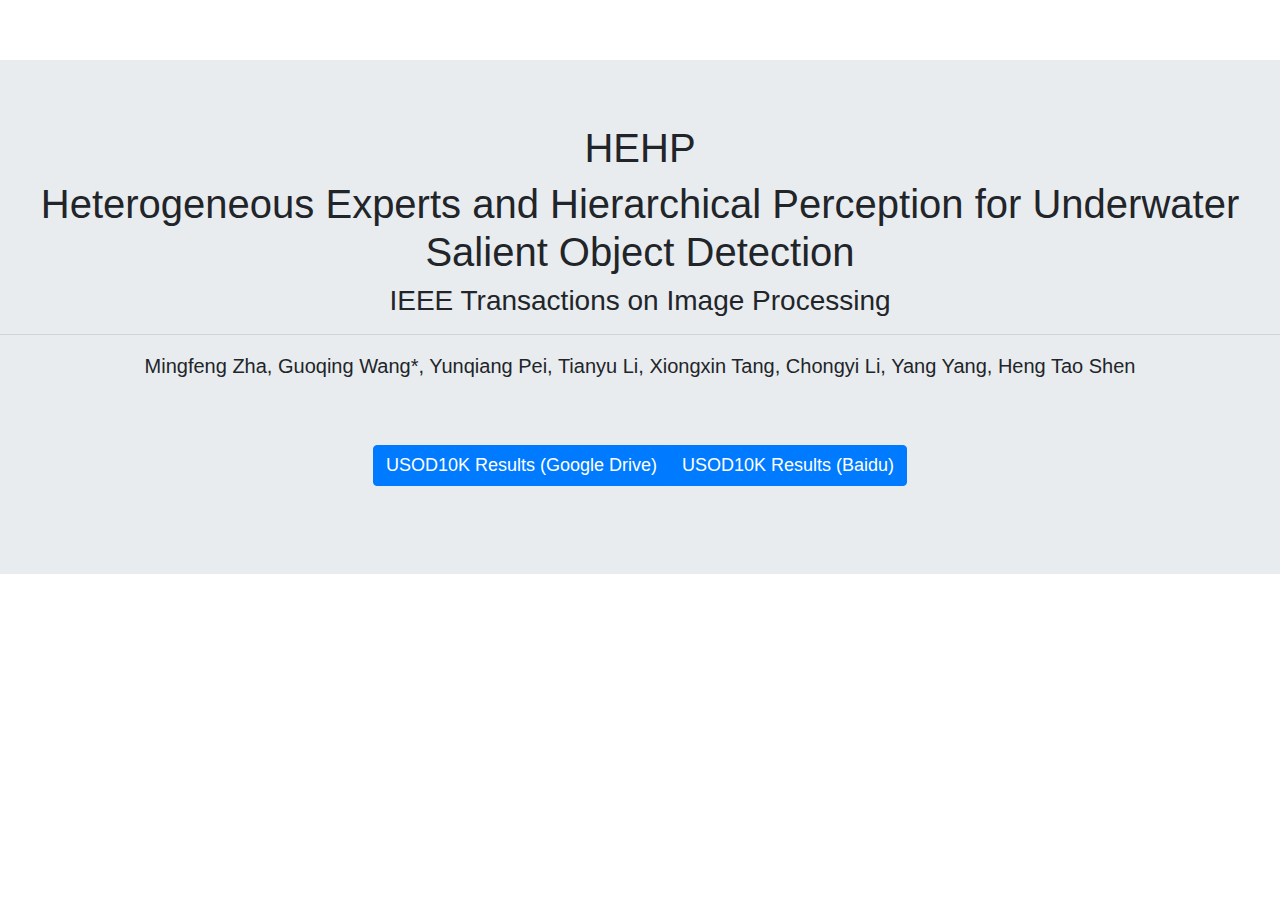
<file: project/GMD/index.html>
<!DOCTYPE html>

<html lang="en">
<head>
    <meta charset="utf-8">
    <meta http-equiv="X-UA-Compatible" content="IE=edge">
    <meta name="viewport" content="width=device-width, initial-scale=1">
    <meta name="description"
          content="A novel approach that achieves photo-realistic rendering, fast reconstruction, and compact modeling.">
    <meta name="author" content="Anpei Chen*,
                                Zexiang Xu*,
                                Andreas Geiger,
                                Jingyi Yu,
                                Hao Su">

    <title>Heterogeneous Experts and Hierarchical Perception for Underwater Salient Object Detection</title>

    <!-- Custom styles for this template -->
    <link href="offcanvas.css" rel="stylesheet">
        <link rel="icon" href="img/tensorf_logo.ico" type="image/x-ico">



</head>

<body>
<div class="jumbotron jumbotron-fluid">
    <div class="container"></div>
    <h1 class="nerf_title_v2">HEHP</h1>
<!--    <h2 class="nerf_title_v2">Tensorial Radiance Fields</h2>-->
    <h1 class="nerf_subheader_v2">Heterogeneous Experts and Hierarchical Perception for Underwater Salient Object Detection</h1>
<!--    <h2>TensoRF: Tensorial Radiance Fields</h2>-->
        <h3 class="nerf_subheader_v2">IEEE Transactions on Image Processing</h3>
<!--            <p class="abstract">A compact and efficent scene representation</p>-->
    <hr>
    <p class="authors">
        <!-- <a href="https://winter-flow.github.io/">Mingfeng Zha</a>,
        <a href="https://scholar.google.com/citations?user=XzZSbxAAAAAJ&hl=en&oi=sra">Yunqiang Pei</a>,
        <a href="https://scholar.google.com/citations?user=V08v5OEAAAAJ&hl=en&oi=sra">Guoqing Wang*</a>,
        <a href="https://scholar.google.com/citations?user=6MUsCT4AAAAJ&hl=en&oi=sra">Tianyu Li</a>,
        <a href="https://teacher.ucas.ac.cn/~0066508">Xiongxin Tang</a>,
        <a href="https://scholar.google.com/citations?user=73trMQkAAAAJ&hl=en">Chongyi Li</a>,
        <a href="https://cfm.uestc.edu.cn/~yangyang/">Yang Yang</a>,
        <a href="https://scholar.google.com.au/citations?user=krryaDkAAAAJ&hl=en">Heng Tao Shen</a> -->
    
        <a>Mingfeng Zha</a>,
        <a>Guoqing Wang*</a>,
        <a>Yunqiang Pei</a>,
        <a>Tianyu Li</a>,
        <a>Xiongxin Tang</a>,
        <a>Chongyi Li</a>,
        <a>Yang Yang</a>,
        <a>Heng Tao Shen</a>

    </p>

    <!-- <div class="nerf_equal_v2"><span class="text-span_nerf">*</span><span class="text-span_nerf_star">*</span>Denotes Corresponding Author</div> -->

    </br></br>
    <div class="btn-group" role="group" aria-label="Top menu">
        <!-- <a class="btn btn-primary" href="https://ChengShiest.github.io/docs/02613.pdf">Appendix</a> -->
         <!-- <a class="btn btn-primary" href="https://ChengShiest.github.io/docs/02613.pdf">Paper</a> -->
        <!-- <a class="btn btn-primary" href="https://chengshiest.github.io/logo/">Datasets</a> -->
        <a class="btn btn-primary" href="https://drive.google.com/file/d/1CnDDL1YCvF2vJ3FXcp5mvLv7k9gH61am/view?usp=drive_link">USOD10K Results (Google Drive)</a>
        <a class="btn btn-primary" href="https://pan.baidu.com/s/1uU-9mikPWdy_N-5IxAmG8w?pwd=b6b7&_at_=1751977703741">USOD10K Results (Baidu)</a>
        <!-- <a class="btn btn-primary" href="https://github.com/winter-flow">Code (upon acceptance)</a> -->
    </div>
    </br></br>
    <!-- <p class="paragraph-3 nerf_text" style="text-align: center;">
        The code and other resources will be made publicly available after the paper is accepted. Thank you! :)
    </p> -->
</div>



<div class="container">


    </br></br>
    <div class="section">

        <!-- <s2>Series of Works</s2>
        <hr>
        <p class="paragraph-3 nerf_text"> 
            <ol style="text-align: left;">
                <li><a href="https://ojs.aaai.org/index.php/AAAI/article/view/28521" target="_blank">Weakly-Supervised Mirror Detection via Scribble Annotations</a>, AAAI 2024</li>
                <li><a href="https://ieeexplore.ieee.org/abstract/document/10595128" target="_blank">Dual Domain Perception and Progressive Refinement for Mirror Detection</a>, TCSVT 2024</li>
            </ol>
        </p> -->
        
        </br></br>

        <!-- <s2> Acknowledgements </s2> -->
        <!-- <hr> -->
        <!-- <p class="paragraph-3 nerf_text"> 
            This work was supported in part by the National Natural Science Foundation of China under grant U23B2011, 62102069, U20B2063 and 62220106008, 
            the Key R&D Program of Zhejiang under grant 2024SSYS0091, the Sichuan Science and Technology Program under Grant 2024NSFTD0034.
        </p> -->



    <!-- </div> -->
    <!-- <hr> -->

    <!-- <footer>
        <p>This website is partially borrowed from <a href="https://apchenstu.github.io/TensoRF//">TensoRF</a>.
    </footer> -->
<!-- </div> -->


<script src="https://code.jquery.com/jquery-3.5.1.slim.min.js"
        integrity="sha384-DfXdz2htPH0lsSSs5nCTpuj/zy4C+OGpamoFVy38MVBnE+IbbVYUew+OrCXaRkfj"
        crossorigin="anonymous"></script>
<script src="https://cdn.jsdelivr.net/npm/popper.js@1.16.0/dist/umd/popper.min.js"
        integrity="sha384-Q6E9RHvbIyZFJoft+2mJbHaEWldlvI9IOYy5n3zV9zzTtmI3UksdQRVvoxMfooAo"
        crossorigin="anonymous"></script>
<script src="https://stackpath.bootstrapcdn.com/bootstrap/4.5.0/js/bootstrap.min.js"
        integrity="sha384-OgVRvuATP1z7JjHLkuOU7Xw704+h835Lr+6QL9UvYjZE3Ipu6Tp75j7Bh/kR0JKI"
        crossorigin="anonymous"></script>

<script src="https://d3e54v103j8qbb.cloudfront.net/js/jquery-3.5.1.min.dc5e7f18c8.js?site=51e0d73d83d06baa7a00000f" type="text/javascript" integrity="sha256-9/aliU8dGd2tb6OSsuzixeV4y/faTqgFtohetphbbj0=" crossorigin="anonymous"></script>
<script src="https://uploads-ssl.webflow.com/51e0d73d83d06baa7a00000f/js/webflow.fd6c33218.js" type="text/javascript"></script>

<!--[if lte IE 9]><script src="//cdnjs.cloudflare.com/ajax/libs/placeholders/3.0.2/placeholders.min.js"></script><![endif]-->

</body>
</html>
</file>
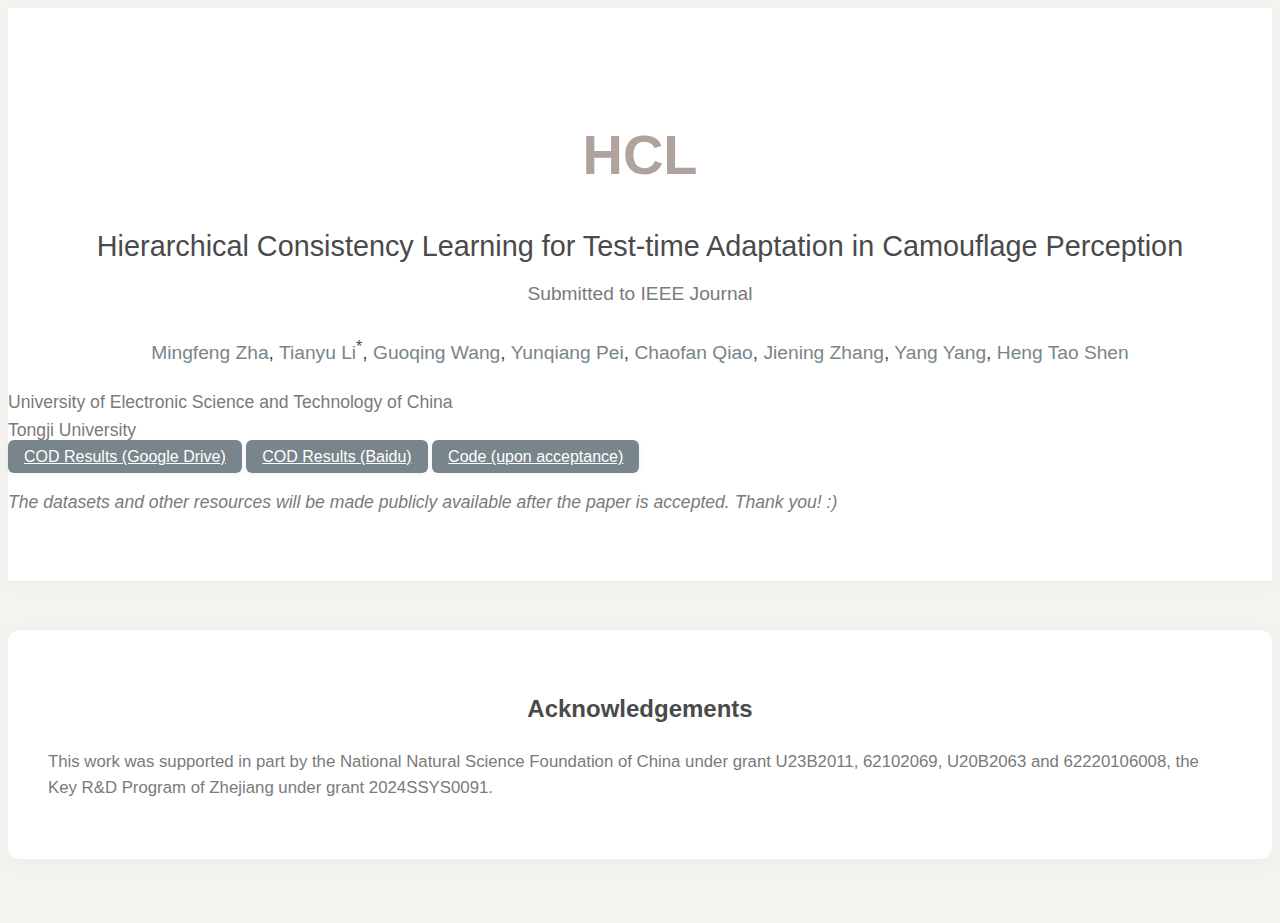
<file: project/HCL/index.html>
<!DOCTYPE html>
<html lang="en">
<head>
    <meta charset="utf-8">
    <meta http-equiv="X-UA-Compatible" content="IE=edge">
    <meta name="viewport" content="width=device-width, initial-scale=1">
    <meta name="description" content="Hierarchical Consistency Learning for Test-time Adaptation in Camouflage Perception">
    <meta name="author" content="Mingfeng Zha, Tianyu Li, Guoqing Wang, Yunqiang Pei, Chaofan Qiao, Jiening Zhang, Yang Yang, Heng Tao Shen">

    <title>Hierarchical Consistency Learning for Test-time Adaptation in Camouflage Perception</title>

    <link rel="stylesheet" href="https://stackpath.bootstrapcdn.com/bootstrap/4.5.0/css/bootstrap.min.css" integrity="sha384-9aIt2nRpC12Uk9gS9baDl411NQApFmC26EwAOH8WgZl5MYYxFfc+NcPb1dKGj7Sk" crossorigin="anonymous">

    <link rel="icon" href="img/tensorf_logo.ico" type="image/x-ico">

    <style>
        :root {
            /* Morandi Color Palette */
            --morandi-bg: #f4f3ef;          /* Soft warm grey/beige background */
            --morandi-surface: #ffffff;     /* Clean white for cards/jumbotron */
            --morandi-primary: #78858b;     /* Slate blue-grey for buttons/links */
            --morandi-primary-hover: #5d676b;
            --morandi-accent: #b0a39c;      /* Dusty warm grey/brown for bold highlights */
            --morandi-text: #4a4a4a;        /* Soft dark grey for main text */
            --morandi-text-light: #7a7a7a;
            --morandi-border: #e8e6e1;
        }

        body {
            background-color: var(--morandi-bg);
            color: var(--morandi-text);
            font-family: 'Segoe UI', Roboto, Helvetica, Arial, sans-serif;
            line-height: 1.6;
        }

        /* Header / Jumbotron */
        .jumbotron {
            background-color: var(--morandi-surface);
            box-shadow: 0 4px 20px rgba(0,0,0,0.02);
            padding-top: 4rem;
            padding-bottom: 3rem;
            border-bottom: 1px solid var(--morandi-border);
            margin-bottom: 3rem;
        }

        .nerf_title_v2 {
            text-align: center;
            font-size: 3.5rem;
            margin-bottom: 0.5rem;
        }

        .nerf_title_v2 strong {
            color: var(--morandi-accent);
            font-weight: 800;
        }

        .nerf_subheader_v2 {
            text-align: center;
            font-size: 1.8rem;
            color: var(--morandi-text);
            font-weight: 400;
            margin-bottom: 0.5rem;
        }

        h3.nerf_subheader_v2 {
            font-size: 1.2rem;
            color: var(--morandi-text-light);
            font-weight: 300;
            margin-top: 10px;
        }

        /* Authors & Affiliations */
        .authors {
            text-align: center;
            margin-top: 1.5rem;
        }

        .authors a {
            color: var(--morandi-primary);
            text-decoration: none;
            transition: color 0.2s ease;
        }

        .authors a:hover {
            color: var(--morandi-primary-hover);
            text-decoration: underline;
        }

        .affiliations p {
            font-size: 1.1rem;
            color: var(--morandi-text-light);
            margin: 0;
            font-weight: 400;
        }

        /* Buttons */
        .btn-primary {
            background-color: var(--morandi-primary);
            border-color: var(--morandi-primary);
            color: #fff;
            border-radius: 6px;
            font-weight: 500;
            padding: 8px 16px;
            transition: all 0.3s ease;
            box-shadow: 0 2px 6px rgba(0,0,0,0.05);
        }

        .btn-primary:hover, .btn-primary:focus, .btn-primary:active {
            background-color: var(--morandi-primary-hover) !important;
            border-color: var(--morandi-primary-hover) !important;
            transform: translateY(-2px);
            box-shadow: 0 4px 12px rgba(0,0,0,0.1) !important;
        }

        /* Content Section Card (for Acknowledgements, Abstract, etc.) */
        .content-section {
            background-color: var(--morandi-surface);
            padding: 40px;
            border-radius: 12px;
            box-shadow: 0 4px 20px rgba(0,0,0,0.03);
            margin-bottom: 4rem;
        }

        .content-section h2 {
            color: var(--morandi-text);
            font-weight: 600;
            margin-bottom: 20px;
            text-align: center;
        }

        hr {
            border-top: 1px solid var(--morandi-border);
            margin: 3rem 0;
        }
    </style>
</head>

<body>

<div class="jumbotron jumbotron-fluid">
    <div class="container text-center">
        <h1 class="nerf_title_v2"><strong>HCL</strong></h1>
        <h2 class="nerf_subheader_v2">Hierarchical Consistency Learning for Test-time Adaptation in Camouflage Perception</h2>
        <h3 class="nerf_subheader_v2">Submitted to IEEE Journal</h3>
        
        <div class="authors" style="font-size: 1.2rem; font-weight: 500;">
            <p>
                <a href="https://winter-flow.github.io/">Mingfeng Zha</a>,
                <a href="https://scholar.google.com/citations?user=6MUsCT4AAAAJ&hl=en&oi=sra">Tianyu Li</a><sup>*</sup>,
                <a href="https://scholar.google.com/citations?user=V08v5OEAAAAJ&hl=en&oi=sra">Guoqing Wang</a>,
                <a href="https://scholar.google.com/citations?user=XzZSbxAAAAAJ&hl=en&oi=sra">Yunqiang Pei</a>,
                <a>Chaofan Qiao</a>,
                <a>Jiening Zhang</a>,
                <a href="https://cfm.uestc.edu.cn/~yangyang/">Yang Yang</a>,
                <a href="https://scholar.google.com.au/citations?user=krryaDkAAAAJ&hl=en">Heng Tao Shen</a>
            </p>
        </div>

        <div class="affiliations d-flex flex-column align-items-center gap-2 mt-3">
            <p>University of Electronic Science and Technology of China</p>
            <p>Tongji University</p>
        </div>

        <div class="row justify-content-center mt-5">
            <div class="col-md-10">
                <div class="btn-group d-flex flex-wrap justify-content-center" role="group" aria-label="Links menu">
                    <a class="btn btn-primary m-1" href="https://drive.google.com/file/d/1gpd6jsco4H_DyEsvIfRV6hMYVUNAWO8s/view?usp=drive_link" target="_blank">COD Results (Google Drive)</a>
                    <a class="btn btn-primary m-1" href="https://pan.baidu.com/s/1rzoqVpoIwmKIQdAAkB2y9g?pwd=ddbx" target="_blank">COD Results (Baidu)</a>
                    <a class="btn btn-primary m-1" href="https://github.com/winter-flow" target="_blank">Code (upon acceptance)</a>
                </div>
            </div>
        </div>

        <div class="mt-4">
            <p style="font-size: 1.1rem; color: var(--morandi-text-light); font-style: italic;">
                The datasets and other resources will be made publicly available after the paper is accepted. Thank you! :)
            </p>
        </div>
    </div>
</div>

<div class="container">
    
    <div class="row">
        <div class="col-md-10 offset-md-1 content-section">
            <h2>Acknowledgements</h2>
            <p class="text-center" style="font-size: 1.05em; color: var(--morandi-text-light);">
                This work was supported in part by the National Natural Science Foundation of China under grant U23B2011, 
                62102069, U20B2063 and 62220106008, the Key R&D Program of Zhejiang under grant 2024SSYS0091.
            </p>
        </div>
    </div>

</div>

<script src="https://code.jquery.com/jquery-3.5.1.slim.min.js" integrity="sha384-DfXdz2htPH0lsSSs5nCTpuj/zy4C+OGpamoFVy38MVBnE+IbbVYUew+OrCXaRkfj" crossorigin="anonymous"></script>
<script src="https://cdn.jsdelivr.net/npm/popper.js@1.16.0/dist/umd/popper.min.js" integrity="sha384-Q6E9RHvbIyZFJoft+2mJbHaEWldlvI9IOYy5n3zV9zzTtmI3UksdQRVvoxMfooAo" crossorigin="anonymous"></script>
<script src="https://stackpath.bootstrapcdn.com/bootstrap/4.5.0/js/bootstrap.min.js" integrity="sha384-OgVRvuATP1z7JjHLkuOU7Xw704+h835Lr+6QL9UvYjZE3Ipu6Tp75j7Bh/kR0JKI" crossorigin="anonymous"></script>

</body>
</html>
</file>
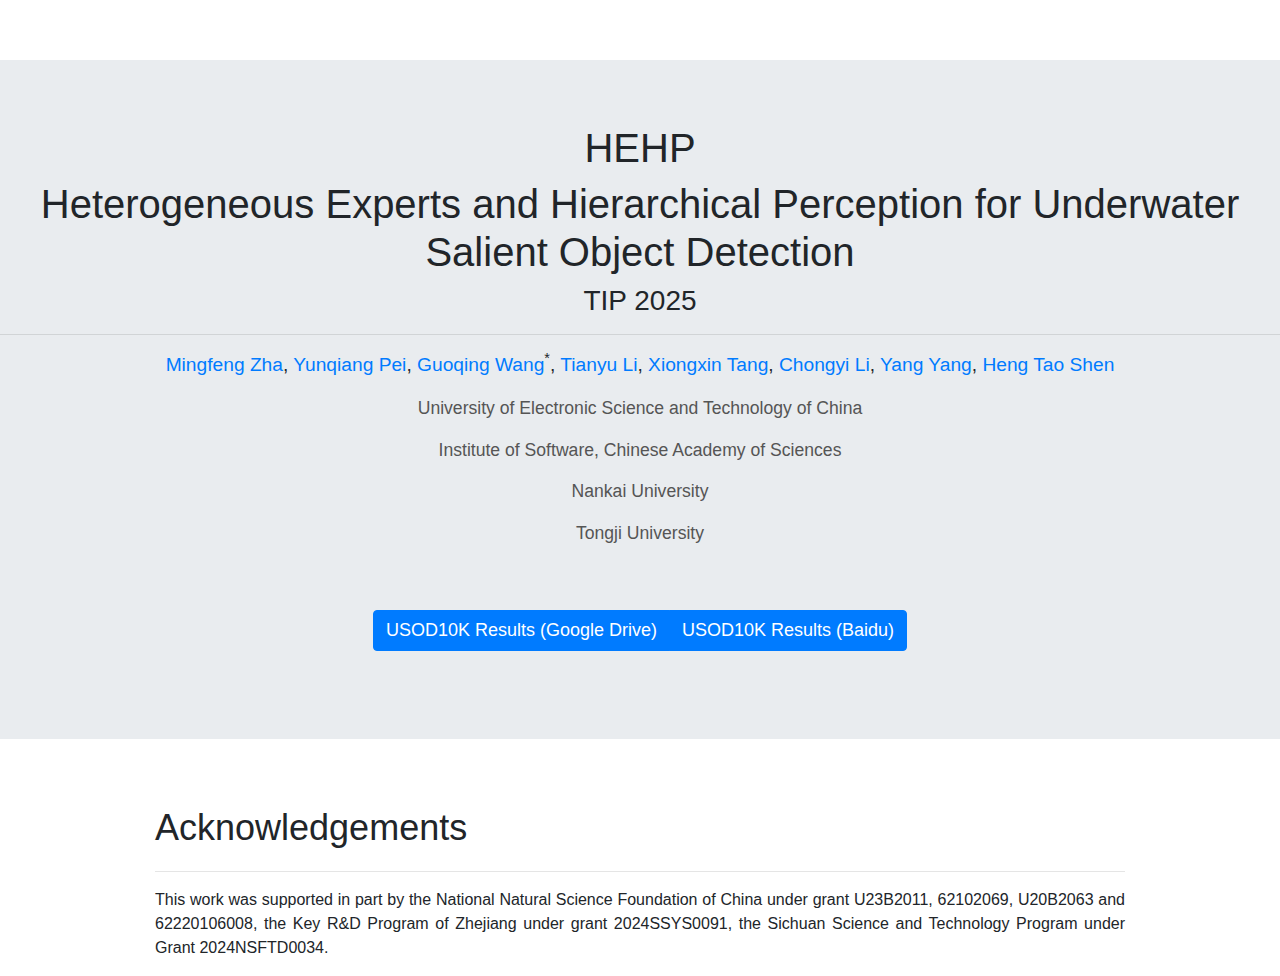
<file: project/HEHP/index.html>
<!DOCTYPE html>

<html lang="en">
<head>
    <meta charset="utf-8">
    <meta http-equiv="X-UA-Compatible" content="IE=edge">
    <meta name="viewport" content="width=device-width, initial-scale=1">
    <meta name="description"
          content="A novel approach that achieves photo-realistic rendering, fast reconstruction, and compact modeling.">
    <meta name="author" content="Anpei Chen*,
                                Zexiang Xu*,
                                Andreas Geiger,
                                Jingyi Yu,
                                Hao Su">

    <title>Heterogeneous Experts and Hierarchical Perception for Underwater Salient Object Detection</title>

    <!-- Custom styles for this template -->
    <link href="offcanvas.css" rel="stylesheet">
        <link rel="icon" href="img/tensorf_logo.ico" type="image/x-ico">



</head>

<body>
<div class="jumbotron jumbotron-fluid">
    <div class="container"></div>
    <h1 class="nerf_title_v2">HEHP</h1>
<!--    <h2 class="nerf_title_v2">Tensorial Radiance Fields</h2>-->
    <h1 class="nerf_subheader_v2">Heterogeneous Experts and Hierarchical Perception for Underwater Salient Object Detection</h1>
<!--    <h2>TensoRF: Tensorial Radiance Fields</h2>-->
        <h3 class="nerf_subheader_v2">TIP 2025</h3>
<!--            <p class="abstract">A compact and efficent scene representation</p>-->
    <hr>
    <p class="authors" style="font-size: 1.2rem; font-weight: 500;">
        <a href="https://winter-flow.github.io/">Mingfeng Zha</a>,
        <a href="https://scholar.google.com/citations?user=XzZSbxAAAAAJ&hl=en&oi=sra">Yunqiang Pei</a>,
        <a href="https://scholar.google.com/citations?user=V08v5OEAAAAJ&hl=en&oi=sra">Guoqing Wang</a><sup>*</sup>,
        <a href="https://scholar.google.com/citations?user=6MUsCT4AAAAJ&hl=en&oi=sra">Tianyu Li</a>,
        <a href="https://teacher.ucas.ac.cn/~0066508">Xiongxin Tang</a>,
        <a href="https://scholar.google.com/citations?user=73trMQkAAAAJ&hl=en">Chongyi Li</a>,
        <a href="https://cfm.uestc.edu.cn/~yangyang/">Yang Yang</a>,
        <a href="https://scholar.google.com.au/citations?user=krryaDkAAAAJ&hl=en">Heng Tao Shen</a>
    
    <div class="affiliations" style="margin-top: 15px; display: flex; align-items: center; justify-content: center; gap: 15px;">
        <!-- <img src="logo/uestc.png" alt="UESTC Logo" style="height: 40px; width: auto;"> -->
        
        <p style="font-size: 1.1rem; color: #555; margin: 0;">
            University of Electronic Science and Technology of China
        </p>
    </div>

    <div class="affiliations" style="margin-top: 15px; display: flex; align-items: center; justify-content: center; gap: 15px;">
        <!-- <img src="logo/polyu.png" alt="UESTC Logo" style="height: 40px; width: auto;"> -->
        
        <p style="font-size: 1.1rem; color: #555; margin: 0;">
            Institute of Software, Chinese Academy of Sciences
        </p>
    </div>

        <div class="affiliations" style="margin-top: 15px; display: flex; align-items: center; justify-content: center; gap: 15px;">
        <!-- <img src="logo/polyu.png" alt="UESTC Logo" style="height: 40px; width: auto;"> -->
        
        <p style="font-size: 1.1rem; color: #555; margin: 0;">
            Nankai University 
        </p>
    </div>

    <div class="affiliations" style="margin-top: 15px; display: flex; align-items: center; justify-content: center; gap: 15px;">
        <!-- <img src="logo/tongji.png" alt="UESTC Logo" style="height: 40px; width: auto;"> -->
        
        <p style="font-size: 1.1rem; color: #555; margin: 0;">
            Tongji University
        </p>
    </div>

    </p>

    <!-- <div class="nerf_equal_v2"><span class="text-span_nerf">*</span><span class="text-span_nerf_star">*</span>Denotes Corresponding Author</div> -->

    </br></br>
    <div class="btn-group" role="group" aria-label="Top menu">
        <!-- <a class="btn btn-primary" href="https://ChengShiest.github.io/docs/02613.pdf">Appendix</a> -->
         <!-- <a class="btn btn-primary" href="https://ChengShiest.github.io/docs/02613.pdf">Paper</a> -->
        <!-- <a class="btn btn-primary" href="https://chengshiest.github.io/logo/">Datasets</a> -->
        <a class="btn btn-primary" href="https://drive.google.com/file/d/1CnDDL1YCvF2vJ3FXcp5mvLv7k9gH61am/view?usp=drive_link">USOD10K Results (Google Drive)</a>
        <a class="btn btn-primary" href="https://pan.baidu.com/s/1uU-9mikPWdy_N-5IxAmG8w?pwd=b6b7&_at_=1751977703741">USOD10K Results (Baidu)</a>
        <!-- <a class="btn btn-primary" href="https://github.com/winter-flow">Code (upon acceptance)</a> -->
    </div>
    </br></br>
    <!-- <p class="paragraph-3 nerf_text" style="text-align: center;">
        The code and other resources will be made publicly available after the paper is accepted. Thank you! :)
    </p> -->
</div>



<div class="container">


    <!-- </br></br> -->
    <div class="section">

        <!-- <s2>Series of Works</s2>
        <hr>
        <p class="paragraph-3 nerf_text"> 
            <ol style="text-align: left;">
                <li><a href="https://ojs.aaai.org/index.php/AAAI/article/view/28521" target="_blank">Weakly-Supervised Mirror Detection via Scribble Annotations</a>, AAAI 2024</li>
                <li><a href="https://ieeexplore.ieee.org/abstract/document/10595128" target="_blank">Dual Domain Perception and Progressive Refinement for Mirror Detection</a>, TCSVT 2024</li>
            </ol>
        </p> -->
        
        <!-- </br></br> -->

        <s2> Acknowledgements </s2>
        <hr>
        <p class="paragraph-3 nerf_text"> 
            This work was supported in part by the National Natural Science Foundation of China under grant U23B2011, 62102069, U20B2063 and 62220106008, the Key R&D Program of Zhejiang under grant 2024SSYS0091, the Sichuan Science and Technology Program under Grant 2024NSFTD0034.
        </p>



    <!-- </div> -->
    <!-- <hr> -->

    <!-- <footer>
        <p>This website is partially borrowed from <a href="https://apchenstu.github.io/TensoRF//">TensoRF</a>.
    </footer> -->
<!-- </div> -->


<script src="https://code.jquery.com/jquery-3.5.1.slim.min.js"
        integrity="sha384-DfXdz2htPH0lsSSs5nCTpuj/zy4C+OGpamoFVy38MVBnE+IbbVYUew+OrCXaRkfj"
        crossorigin="anonymous"></script>
<script src="https://cdn.jsdelivr.net/npm/popper.js@1.16.0/dist/umd/popper.min.js"
        integrity="sha384-Q6E9RHvbIyZFJoft+2mJbHaEWldlvI9IOYy5n3zV9zzTtmI3UksdQRVvoxMfooAo"
        crossorigin="anonymous"></script>
<script src="https://stackpath.bootstrapcdn.com/bootstrap/4.5.0/js/bootstrap.min.js"
        integrity="sha384-OgVRvuATP1z7JjHLkuOU7Xw704+h835Lr+6QL9UvYjZE3Ipu6Tp75j7Bh/kR0JKI"
        crossorigin="anonymous"></script>

<script src="https://d3e54v103j8qbb.cloudfront.net/js/jquery-3.5.1.min.dc5e7f18c8.js?site=51e0d73d83d06baa7a00000f" type="text/javascript" integrity="sha256-9/aliU8dGd2tb6OSsuzixeV4y/faTqgFtohetphbbj0=" crossorigin="anonymous"></script>
<script src="https://uploads-ssl.webflow.com/51e0d73d83d06baa7a00000f/js/webflow.fd6c33218.js" type="text/javascript"></script>

<!--[if lte IE 9]><script src="//cdnjs.cloudflare.com/ajax/libs/placeholders/3.0.2/placeholders.min.js"></script><![endif]-->

</body>
</html>
</file>
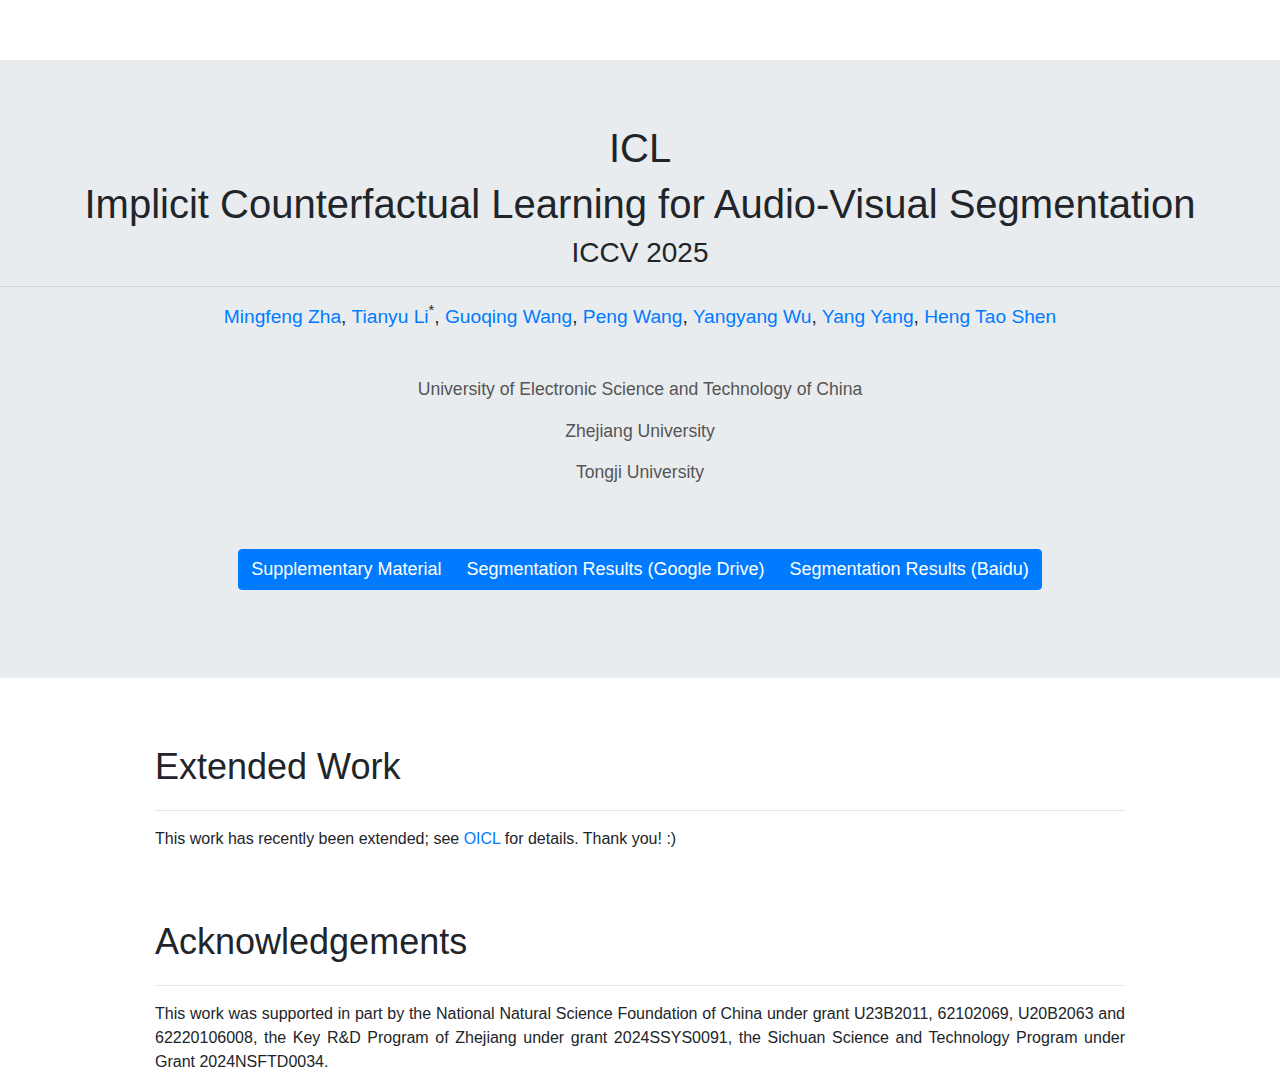
<file: project/ICL/index.html>
<!DOCTYPE html>

<html lang="en">
<head>
    <meta charset="utf-8">
    <meta http-equiv="X-UA-Compatible" content="IE=edge">
    <meta name="viewport" content="width=device-width, initial-scale=1">
    <meta name="description"
          content="A novel approach that achieves photo-realistic rendering, fast reconstruction, and compact modeling.">
    <meta name="author" content="Anpei Chen*,
                                Zexiang Xu*,
                                Andreas Geiger,
                                Jingyi Yu,
                                Hao Su">

    <title>Implicit Counterfactual Learning for Audio-Visual Segmentation</title>

    <!-- Custom styles for this template -->
    <link href="offcanvas.css" rel="stylesheet">
        <link rel="icon" href="img/tensorf_logo.ico" type="image/x-ico">



</head>

<body>
<div class="jumbotron jumbotron-fluid">
    <div class="container"></div>
    <h1 class="nerf_title_v2">ICL</h1>
<!--    <h2 class="nerf_title_v2">Tensorial Radiance Fields</h2>-->
    <h1 class="nerf_subheader_v2">Implicit Counterfactual Learning for Audio-Visual Segmentation</h1>
<!--    <h2>TensoRF: Tensorial Radiance Fields</h2>-->
        <h3 class="nerf_subheader_v2">ICCV 2025</h3>
<!--            <p class="abstract">A compact and efficent scene representation</p>-->
    <hr>
    <p class="authors" style="font-size: 1.2rem; font-weight: 500;">
        <a href="https://winter-flow.github.io/">Mingfeng Zha</a>,
        <a href="https://scholar.google.com/citations?user=6MUsCT4AAAAJ&hl=en&oi=sra">Tianyu Li</a><sup>*</sup>,
        <a href="https://scholar.google.com/citations?user=V08v5OEAAAAJ&hl=en&oi=sra">Guoqing Wang</a>,
        <a href="https://scholar.google.com.au/citations?hl=en&user=vIr3ICQAAAAJ">Peng Wang</a>,
        <a href="https://scholar.google.com.hk/citations?user=TQSdk4AAAAAJ&hl=zh-CN&oi=ao">Yangyang Wu</a>,
        <a href="https://cfm.uestc.edu.cn/~yangyang/">Yang Yang</a>,
        <a href="https://scholar.google.com.au/citations?user=krryaDkAAAAJ&hl=en">Heng Tao Shen</a>
    
        <!-- <a>Mingfeng Zha</a>,
        <a>Tianyu Li*</a>,
        <a>Guoqing Wang</a>,
        <a>Peng Wang</a>,
        <a>Yangyang Wu</a>,
        <a>Yang Yang</a>,
        <a>Heng Tao Shen</a> -->
        
        </br></br>
        
    <div class="affiliations" style="margin-top: 15px; display: flex; align-items: center; justify-content: center; gap: 15px;">
        <!-- <img src="logo/uestc.png" alt="UESTC Logo" style="height: 40px; width: auto;"> -->
        
        <p style="font-size: 1.1rem; color: #555; margin: 0;">
            University of Electronic Science and Technology of China
        </p>
    </div>

    <div class="affiliations" style="margin-top: 15px; display: flex; align-items: center; justify-content: center; gap: 15px;">
        <!-- <img src="logo/polyu.png" alt="UESTC Logo" style="height: 40px; width: auto;"> -->
        
        <p style="font-size: 1.1rem; color: #555; margin: 0;">
            Zhejiang University 
        </p>
    </div>

    <div class="affiliations" style="margin-top: 15px; display: flex; align-items: center; justify-content: center; gap: 15px;">
        <!-- <img src="logo/tongji.png" alt="UESTC Logo" style="height: 40px; width: auto;"> -->
        
        <p style="font-size: 1.1rem; color: #555; margin: 0;">
            Tongji University
        </p>
    </div>


    </p>

    <!-- <div class="nerf_equal_v2"><span class="text-span_nerf">*</span><span class="text-span_nerf_star">*</span>Denotes Corresponding Author</div> -->

    </br></br>
    <div class="btn-group" role="group" aria-label="Top menu">
        <!-- <a class="btn btn-primary" href="https://ChengShiest.github.io/docs/02613.pdf">Appendix</a> -->
         <!-- <a class="btn btn-primary" href="https://ChengShiest.github.io/docs/02613.pdf">Paper</a> -->
        <!-- <a class="btn btn-primary" href="https://chengshiest.github.io/logo/">Datasets</a> -->
        <a class="btn btn-primary" href="./Supp.pdf">Supplementary Material</a>
        <a class="btn btn-primary" href="https://drive.google.com/file/d/1Ofd33Hapt0PEP81cF8Jtypwl-zfvuh8h/view?usp=drive_link">Segmentation Results (Google Drive)</a>
        <a class="btn btn-primary" href="https://pan.baidu.com/s/1f9qFLRhJahoH7_cMOfvUrA?pwd=sua1">Segmentation Results (Baidu)</a>
        <!-- <a class="btn btn-primary" href="https://github.com/winter-flow">Code (upon acceptance)</a> -->
    </div>
    </br></br>
    <!-- <p class="paragraph-3 nerf_text" style="text-align: center;">
        The code and other resources will be made publicly available after the paper is accepted. Thank you! :)
    </p> -->
</div>



<div class="container">


    <!-- </br></br> -->
    <div class="section">


        <s2> Extended Work </s2>
        <hr>
        <p class="paragraph-3 nerf_text" style="text-align: left;">
        This work has recently been extended; see 
        <a href="https://winter-flow.github.io/project/OICL" target="_blank">OICL</a> for details. Thank you! :)
        </p>
        
        </br></br>

        <s2> Acknowledgements </s2>
        <hr>
        <p class="paragraph-3 nerf_text"> 
            This work was supported in part by the National Natural Science Foundation of China under grant U23B2011, 62102069, U20B2063 and 62220106008, the Key R&D Program of Zhejiang under grant 2024SSYS0091, the Sichuan Science and Technology Program under Grant 2024NSFTD0034.
        </p>




    <!-- </div> -->
    <!-- <hr> -->

    <!-- <footer>
        <p>This website is partially borrowed from <a href="https://apchenstu.github.io/TensoRF//">TensoRF</a>.
    </footer> -->
<!-- </div> -->


<script src="https://code.jquery.com/jquery-3.5.1.slim.min.js"
        integrity="sha384-DfXdz2htPH0lsSSs5nCTpuj/zy4C+OGpamoFVy38MVBnE+IbbVYUew+OrCXaRkfj"
        crossorigin="anonymous"></script>
<script src="https://cdn.jsdelivr.net/npm/popper.js@1.16.0/dist/umd/popper.min.js"
        integrity="sha384-Q6E9RHvbIyZFJoft+2mJbHaEWldlvI9IOYy5n3zV9zzTtmI3UksdQRVvoxMfooAo"
        crossorigin="anonymous"></script>
<script src="https://stackpath.bootstrapcdn.com/bootstrap/4.5.0/js/bootstrap.min.js"
        integrity="sha384-OgVRvuATP1z7JjHLkuOU7Xw704+h835Lr+6QL9UvYjZE3Ipu6Tp75j7Bh/kR0JKI"
        crossorigin="anonymous"></script>

<script src="https://d3e54v103j8qbb.cloudfront.net/js/jquery-3.5.1.min.dc5e7f18c8.js?site=51e0d73d83d06baa7a00000f" type="text/javascript" integrity="sha256-9/aliU8dGd2tb6OSsuzixeV4y/faTqgFtohetphbbj0=" crossorigin="anonymous"></script>
<script src="https://uploads-ssl.webflow.com/51e0d73d83d06baa7a00000f/js/webflow.fd6c33218.js" type="text/javascript"></script>

<!--[if lte IE 9]><script src="//cdnjs.cloudflare.com/ajax/libs/placeholders/3.0.2/placeholders.min.js"></script><![endif]-->

</body>
</html>
</file>
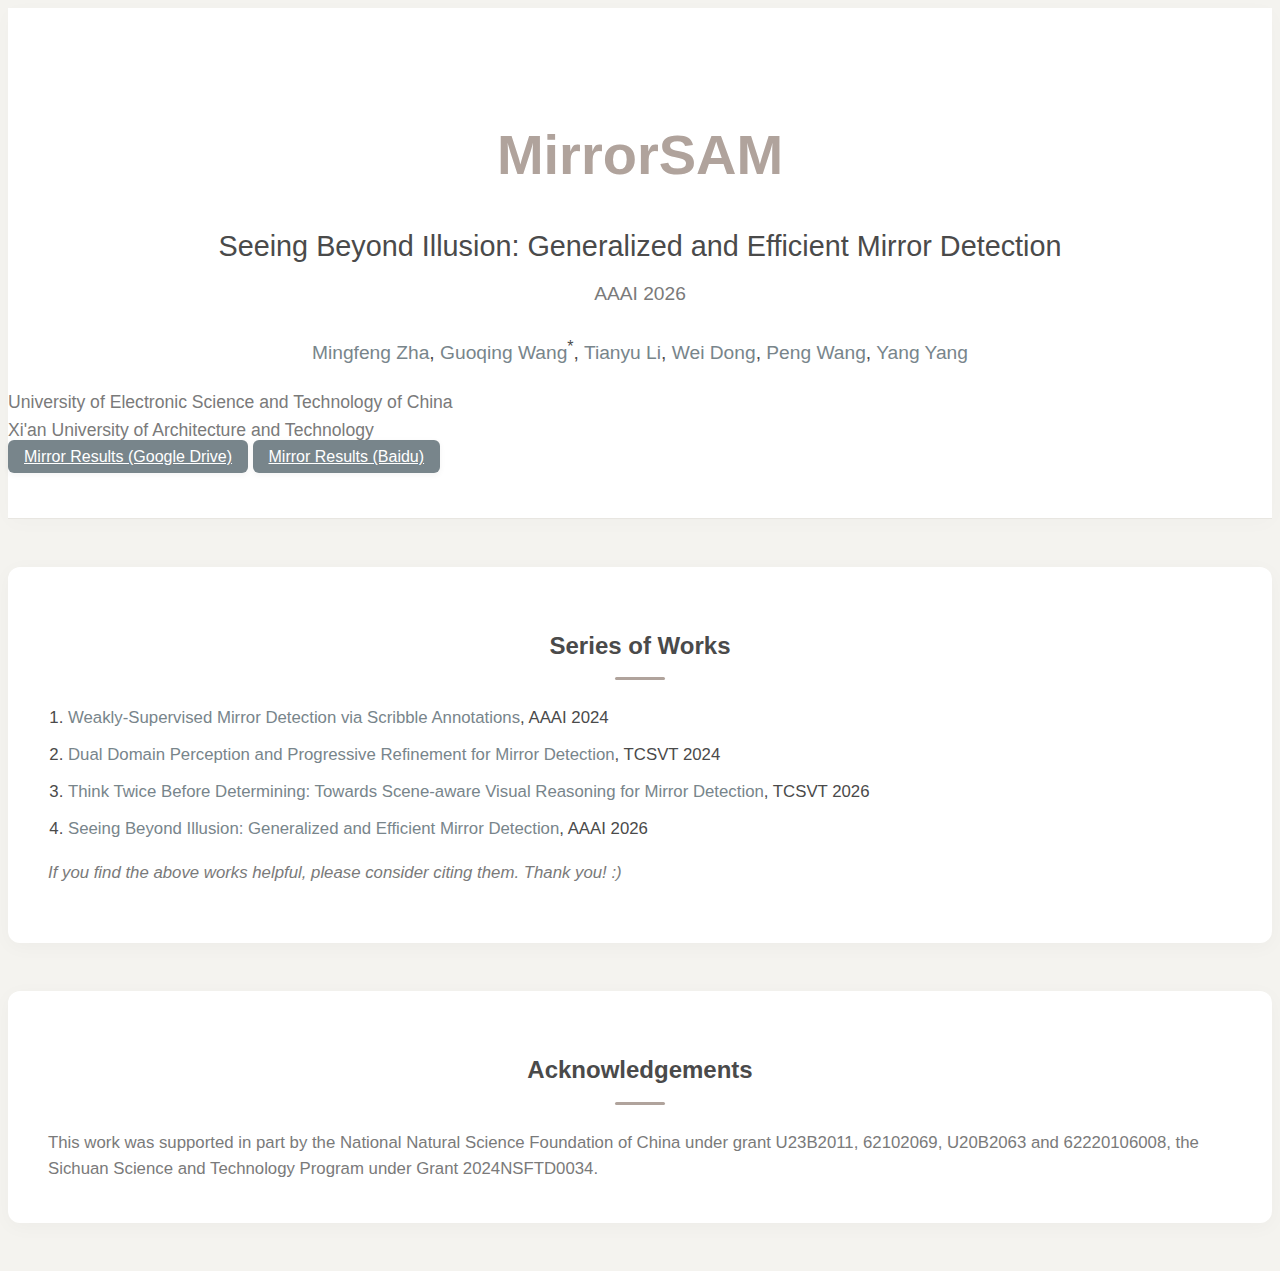
<file: project/MirrorSAM/index.html>
<!DOCTYPE html>
<html lang="en">
<head>
    <meta charset="utf-8">
    <meta http-equiv="X-UA-Compatible" content="IE=edge">
    <meta name="viewport" content="width=device-width, initial-scale=1">
    <meta name="description" content="A novel approach that achieves photo-realistic rendering, fast reconstruction, and compact modeling.">
    <meta name="author" content="Mingfeng Zha, Guoqing Wang, Tianyu Li, Wei Dong, Peng Wang, Yang Yang">

    <title>Seeing Beyond Illusion: Generalized and Efficient Mirror Detection</title>

    <link rel="stylesheet" href="https://stackpath.bootstrapcdn.com/bootstrap/4.5.0/css/bootstrap.min.css" integrity="sha384-9aIt2nRpC12Uk9gS9baDl411NQApFmC26EwAOH8WgZl5MYYxFfc+NcPb1dKGj7Sk" crossorigin="anonymous">

    <link rel="icon" href="img/tensorf_logo.ico" type="image/x-ico">

    <style>
        :root {
            /* Morandi Color Palette */
            --morandi-bg: #f4f3ef;          /* Soft warm grey/beige background */
            --morandi-surface: #ffffff;     /* Clean white for cards/jumbotron */
            --morandi-primary: #78858b;     /* Slate blue-grey for buttons/links */
            --morandi-primary-hover: #5d676b;
            --morandi-accent: #b0a39c;      /* Dusty warm grey/brown for bold highlights */
            --morandi-text: #4a4a4a;        /* Soft dark grey for main text */
            --morandi-text-light: #7a7a7a;
            --morandi-border: #e8e6e1;
        }

        body {
            background-color: var(--morandi-bg);
            color: var(--morandi-text);
            font-family: 'Segoe UI', Roboto, Helvetica, Arial, sans-serif;
            line-height: 1.6;
        }

        /* Header / Jumbotron */
        .jumbotron {
            background-color: var(--morandi-surface);
            box-shadow: 0 4px 20px rgba(0,0,0,0.02);
            padding-top: 4rem;
            padding-bottom: 3rem;
            border-bottom: 1px solid var(--morandi-border);
            margin-bottom: 3rem;
        }

        .nerf_title_v2 {
            text-align: center;
            font-size: 3.5rem;
            margin-bottom: 0.5rem;
        }

        .nerf_title_v2 strong {
            color: var(--morandi-accent);
            font-weight: 800;
        }

        .nerf_subheader_v2 {
            text-align: center;
            font-size: 1.8rem;
            color: var(--morandi-text);
            font-weight: 400;
            margin-bottom: 0.5rem;
        }

        h3.nerf_subheader_v2 {
            font-size: 1.2rem;
            color: var(--morandi-text-light);
            font-weight: 300;
            margin-top: 10px;
        }

        /* Authors & Affiliations */
        .authors {
            text-align: center;
            margin-top: 1.5rem;
        }

        .authors a {
            color: var(--morandi-primary);
            text-decoration: none;
            transition: color 0.2s ease;
        }

        .authors a:hover {
            color: var(--morandi-primary-hover);
            text-decoration: underline;
        }

        .affiliations p {
            font-size: 1.1rem;
            color: var(--morandi-text-light);
            margin: 0;
            font-weight: 400;
        }

        /* Buttons */
        .btn-primary {
            background-color: var(--morandi-primary);
            border-color: var(--morandi-primary);
            color: #fff;
            border-radius: 6px;
            font-weight: 500;
            padding: 8px 16px;
            transition: all 0.3s ease;
            box-shadow: 0 2px 6px rgba(0,0,0,0.05);
        }

        .btn-primary:hover, .btn-primary:focus, .btn-primary:active {
            background-color: var(--morandi-primary-hover) !important;
            border-color: var(--morandi-primary-hover) !important;
            transform: translateY(-2px);
            box-shadow: 0 4px 12px rgba(0,0,0,0.1) !important;
        }

        /* Content Section Card */
        .content-section {
            background-color: var(--morandi-surface);
            padding: 40px;
            border-radius: 12px;
            box-shadow: 0 4px 20px rgba(0,0,0,0.03);
            margin-bottom: 3rem;
        }

        .content-section h2 {
            color: var(--morandi-text);
            font-weight: 600;
            margin-bottom: 25px;
            text-align: center;
            position: relative;
            padding-bottom: 15px;
        }
        
        .content-section h2::after {
            content: "";
            position: absolute;
            bottom: 0;
            left: 50%;
            transform: translateX(-50%);
            width: 50px;
            height: 3px;
            background-color: var(--morandi-accent);
            border-radius: 2px;
        }

        .content-section a {
            color: var(--morandi-primary);
            text-decoration: none;
            font-weight: 500;
        }

        .content-section a:hover {
            color: var(--morandi-primary-hover);
            text-decoration: underline;
        }
        
        .works-list {
            font-size: 1.05rem;
            color: var(--morandi-text);
            padding-left: 20px;
        }
        
        .works-list li {
            margin-bottom: 10px;
        }
    </style>
</head>

<body>

<div class="jumbotron jumbotron-fluid">
    <div class="container text-center">
        <h1 class="nerf_title_v2"><strong>MirrorSAM</strong></h1>
        <h2 class="nerf_subheader_v2">Seeing Beyond Illusion: Generalized and Efficient Mirror Detection</h2>
        <h3 class="nerf_subheader_v2">AAAI 2026</h3>
        
        <div class="authors" style="font-size: 1.2rem; font-weight: 500;">
            <p>
                <a href="https://winter-flow.github.io/">Mingfeng Zha</a>,
                <a href="https://scholar.google.com/citations?user=V08v5OEAAAAJ&hl=en&oi=sra">Guoqing Wang</a><sup>*</sup>,
                <a href="https://scholar.google.com/citations?user=6MUsCT4AAAAJ&hl=en&oi=sra">Tianyu Li</a>,
                <a href="https://scholar.google.com/citations?user=tkTl3BMAAAAJ&hl=en">Wei Dong</a>,
                <a href="https://scholar.google.com.au/citations?hl=en&user=vIr3ICQAAAAJ">Peng Wang</a>,
                <a href="https://cfm.uestc.edu.cn/~yangyang/">Yang Yang</a>
            </p>
        </div>

        <div class="affiliations d-flex flex-column align-items-center gap-2 mt-3">
            <p>University of Electronic Science and Technology of China</p>
            <p>Xi'an University of Architecture and Technology</p>
        </div>

        <div class="row justify-content-center mt-5">
            <div class="col-md-10">
                <div class="btn-group d-flex flex-wrap justify-content-center" role="group" aria-label="Links menu">
                    <a class="btn btn-primary m-1" href="https://drive.google.com/file/d/1t57fNAw6toAuotm0TNR03rJrg4VMFBzC/view?usp=sharing" target="_blank">Mirror Results (Google Drive)</a>
                    <a class="btn btn-primary m-1" href="https://pan.baidu.com/s/1XkiJ8xS7y-OeKZyd3axHwg?pwd=guht" target="_blank">Mirror Results (Baidu)</a>
                </div>
            </div>
        </div>
    </div>
</div>

<div class="container">
    
    <div class="row">
        <div class="col-md-10 offset-md-1 content-section">
            <h2>Series of Works</h2>
            <ol class="works-list">
                <li><a href="https://ojs.aaai.org/index.php/AAAI/article/view/28521" target="_blank">Weakly-Supervised Mirror Detection via Scribble Annotations</a>, AAAI 2024</li>
                <li><a href="https://ieeexplore.ieee.org/abstract/document/10595128" target="_blank">Dual Domain Perception and Progressive Refinement for Mirror Detection</a>, TCSVT 2024</li>
                <li><a href="https://winter-flow.github.io/project/SVRNet" target="_blank">Think Twice Before Determining: Towards Scene-aware Visual Reasoning for Mirror Detection</a>, TCSVT 2026</li>
                <li><a href="https://winter-flow.github.io/project/MirrorSAM" target="_blank">Seeing Beyond Illusion: Generalized and Efficient Mirror Detection</a>, AAAI 2026</li>
            </ol>
            <p class="text-center mt-4" style="font-size: 1.05rem; color: var(--morandi-text-light); font-style: italic;">
                If you find the above works helpful, please consider citing them. Thank you! :) 
            </p>
        </div>
    </div>

    <div class="row">
        <div class="col-md-10 offset-md-1 content-section">
            <h2>Acknowledgements</h2>
            <p class="text-center" style="font-size: 1.05em; color: var(--morandi-text-light); margin-bottom: 0;">
                This work was supported in part by the National Natural Science Foundation of China under grant U23B2011, 62102069, U20B2063 and 62220106008, the Sichuan Science and Technology Program under Grant 2024NSFTD0034.
            </p>
        </div>
    </div>

</div>

<script src="https://code.jquery.com/jquery-3.5.1.slim.min.js" integrity="sha384-DfXdz2htPH0lsSSs5nCTpuj/zy4C+OGpamoFVy38MVBnE+IbbVYUew+OrCXaRkfj" crossorigin="anonymous"></script>
<script src="https://cdn.jsdelivr.net/npm/popper.js@1.16.0/dist/umd/popper.min.js" integrity="sha384-Q6E9RHvbIyZFJoft+2mJbHaEWldlvI9IOYy5n3zV9zzTtmI3UksdQRVvoxMfooAo" crossorigin="anonymous"></script>
<script src="https://stackpath.bootstrapcdn.com/bootstrap/4.5.0/js/bootstrap.min.js" integrity="sha384-OgVRvuATP1z7JjHLkuOU7Xw704+h835Lr+6QL9UvYjZE3Ipu6Tp75j7Bh/kR0JKI" crossorigin="anonymous"></script>

</body>
</html>
</file>
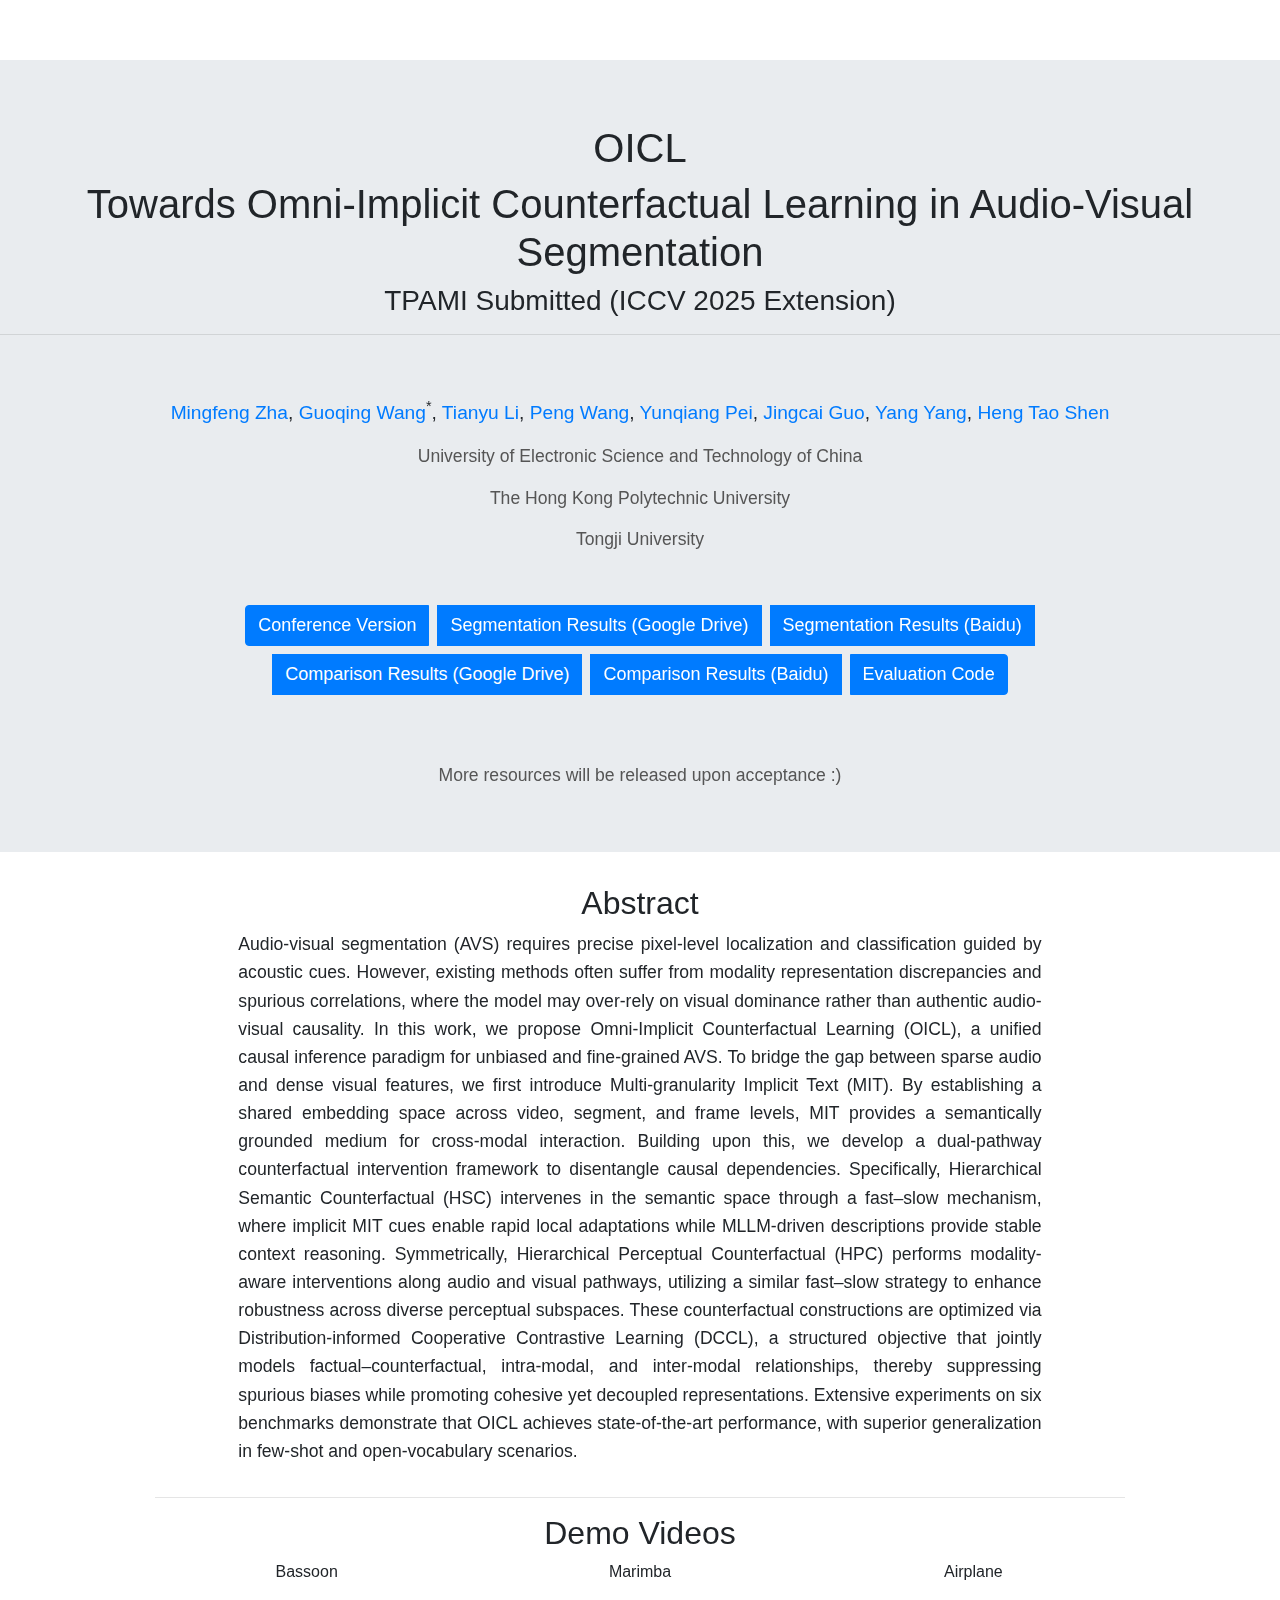
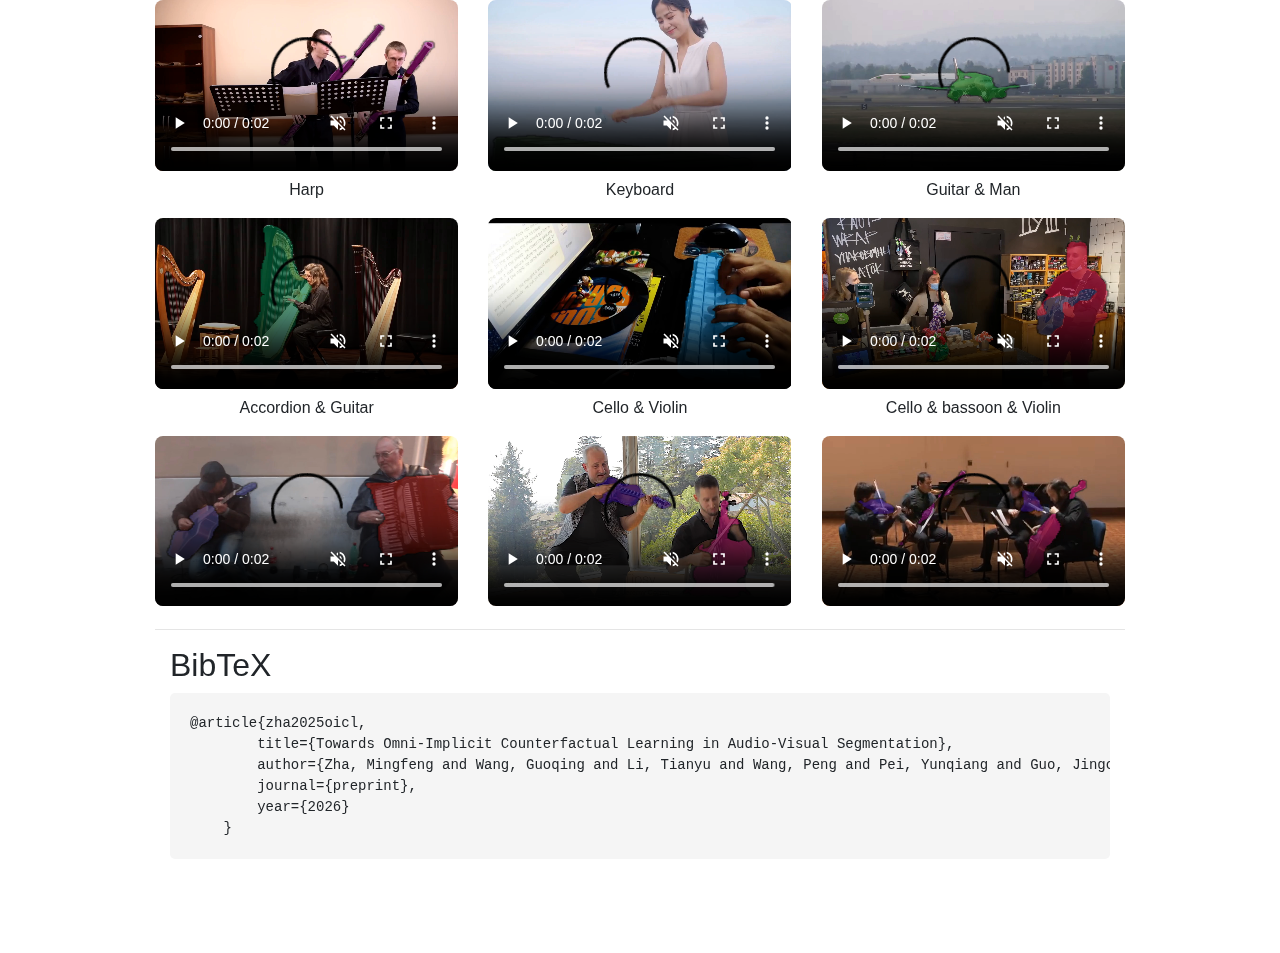
<file: project/OICL/index.html>
<!DOCTYPE html>

<html lang="en">
<head>
    <meta charset="utf-8">
    <meta http-equiv="X-UA-Compatible" content="IE=edge">
    <meta name="viewport" content="width=device-width, initial-scale=1">

    <title>Towards Omni-Implicit Counterfactual Learning in Audio-Visual Segmentation</title>

    <!-- Custom styles for this template -->
    <link href="offcanvas.css" rel="stylesheet">
        <link rel="icon" href="img/tensorf_logo.ico" type="image/x-ico">



</head>

<body>
<div class="jumbotron jumbotron-fluid">
    <div class="container"></div>
    <h1 class="nerf_title_v2">OICL</h1>
    <h1 class="nerf_subheader_v2">Towards Omni-Implicit Counterfactual Learning in Audio-Visual Segmentation</h1>
        <h3 class="nerf_subheader_v2">TPAMI Submitted (ICCV 2025 Extension)</h3>
    <hr>
    
    </br></br>
    
    <!-- <p class="authors">
        <a href="https://scholar.google.com/citations?hl=en&user=EKNIWTIAAAAJ">Mingfeng Zha</a>,
        <a href="https://scholar.google.com/citations?hl=en&user=V08v5OEAAAAJ">Guoqing Wang*</a>,
        <a href="https://scholar.google.com/citations?user=6MUsCT4AAAAJ&hl=en&oi=sra">Tianyu Li</a>,
        <a href="https://scholar.google.com.au/citations?hl=en&user=vIr3ICQAAAAJ">Peng Wang</a>,
        <a href="https://scholar.google.com.au/citations?hl=en&user=XzZSbxAAAAAJ">Yunqiang Pei</a>,
        <a href="https://scholar.google.com/citations?hl=en&user=YjSHPjcAAAAJ">Jingcai Guo</a>,
        <a href="https://cfm.uestc.edu.cn/~yangyang/">Yang Yang</a>,
        <a href="https://scholar.google.com.au/citations?user=krryaDkAAAAJ&hl=en">Heng Tao Shen</a>
        
        </br></br>
    </p> -->

    <div class="container text-center">
    <p class="authors" style="font-size: 1.2rem; font-weight: 500;">
        <a href="https://winter-flow.github.io/">Mingfeng Zha</a>,
        <a href="https://scholar.google.com/citations?hl=en&user=V08v5OEAAAAJ">Guoqing Wang</a><sup>*</sup>,
        <a href="https://scholar.google.com/citations?user=6MUsCT4AAAAJ&hl=en&oi=sra">Tianyu Li</a>,
        <a href="https://scholar.google.com.au/citations?hl=en&user=vIr3ICQAAAAJ">Peng Wang</a>,
        <a href="https://scholar.google.com.au/citations?hl=en&user=XzZSbxAAAAAJ">Yunqiang Pei</a>,
        <a href="https://scholar.google.com/citations?hl=en&user=YjSHPjcAAAAJ">Jingcai Guo</a>,
        <a href="https://cfm.uestc.edu.cn/~yangyang/">Yang Yang</a>,
        <a href="https://scholar.google.com.au/citations?user=krryaDkAAAAJ&hl=en">Heng Tao Shen</a>
    </p>

    <div class="affiliations" style="margin-top: 15px; display: flex; align-items: center; justify-content: center; gap: 15px;">
        <!-- <img src="logo/uestc.png" alt="UESTC Logo" style="height: 40px; width: auto;"> -->
        
        <p style="font-size: 1.1rem; color: #555; margin: 0;">
            University of Electronic Science and Technology of China
        </p>
    </div>

    <div class="affiliations" style="margin-top: 15px; display: flex; align-items: center; justify-content: center; gap: 15px;">
        <!-- <img src="logo/polyu.png" alt="UESTC Logo" style="height: 40px; width: auto;"> -->
        
        <p style="font-size: 1.1rem; color: #555; margin: 0;">
            The Hong Kong Polytechnic University
        </p>
    </div>

    <div class="affiliations" style="margin-top: 15px; display: flex; align-items: center; justify-content: center; gap: 15px;">
        <!-- <img src="logo/tongji.png" alt="UESTC Logo" style="height: 40px; width: auto;"> -->
        
        <p style="font-size: 1.1rem; color: #555; margin: 0;">
            Tongji University
        </p>
    </div>

    </div>

    <!-- <div class="nerf_equal_v2"><span class="text-span_nerf">*</span><span class="text-span_nerf_star">*</span>Denotes Corresponding Author</div> -->

    <!-- </br></br>
    <div class="btn-group" role="group" aria-label="Top menu">
        <a class="btn btn-primary" href="https://openaccess.thecvf.com/content/ICCV2025/papers/Zha_Implicit_Counterfactual_Learning_for_Audio-Visual_Segmentation_ICCV_2025_paper.pdf">Conference Version</a>
        <a class="btn btn-primary" href="https://drive.google.com/file/d/1plklRpsYbCJsHJCV8wq4kvQxKOITVXhq/view?usp=drive_link">Segmentation Results (Google Drive)</a>
        <a class="btn btn-primary" href="https://pan.baidu.com/s/1fARfFl3jlfN2_Pb7VF-QNQ?pwd=143y">Segmentation Results (Baidu)</a>
        <a class="btn btn-primary" href=" ">Comparison Results (Google Drive)</a>
        <a class="btn btn-primary" href="">Comparison Results (Baidu)</a>
        <a class="btn btn-primary" href="https://drive.google.com/file/d/1Tvse5DIYFQa6e_dmnba_O0U7fKKin_TW/view?usp=drive_link">Evaluation Code</a>
    </div>
    </br></br> -->

    </br></br>
    <div class="container">
        <div class="row justify-content-center">
            <div class="col-md-12">
                <div class="btn-group d-flex flex-wrap justify-content-center" role="group" aria-label="Top menu">
                    <a class="btn btn-primary m-1" href="https://openaccess.thecvf.com/content/ICCV2025/papers/Zha_Implicit_Counterfactual_Learning_for_Audio-Visual_Segmentation_ICCV_2025_paper.pdf">Conference Version</a>
                    <a class="btn btn-primary m-1" href="https://drive.google.com/file/d/1jNyxI91mD-shBpbb0Se28FPRzOCwMXWc/view?usp=drive_link">Segmentation Results (Google Drive)</a>
                    <a class="btn btn-primary m-1" href="https://pan.baidu.com/s/1fARfFl3jlfN2_Pb7VF-QNQ?pwd=143y">Segmentation Results (Baidu)</a>
                    <a class="btn btn-primary m-1" href="https://drive.google.com/file/d/1v3jE8Hr0_okEJgOMyf-pVAaLtgu89FjU/view?usp=drive_link">Comparison Results (Google Drive)</a>
                    <a class="btn btn-primary m-1" href="https://pan.baidu.com/s/1RH34CrRDQV4g_yyeV7j0FQ?pwd=pi6r">Comparison Results (Baidu)</a>
                    <a class="btn btn-primary m-1" href="https://drive.google.com/file/d/1Tvse5DIYFQa6e_dmnba_O0U7fKKin_TW/view?usp=drive_link">Evaluation Code</a>
                </div>
            </div>
        </div>
    </div>
    </br></br>


    <!-- <p class="paragraph-3 nerf_text" style="text-align: center;">
        The code and other resources will be made publicly available after the paper is accepted. Thank you! :)
    </p> -->

    <div class="affiliations" style="margin-top: 15px; display: flex; align-items: center; justify-content: center; gap: 15px;">
        <!-- <img src="logo/tongji.png" alt="UESTC Logo" style="height: 40px; width: auto;"> -->
        
    <p style="font-size: 1.1rem; color: #555; margin: 0;">
            More resources will be released upon acceptance :)
    </p>
    </div>

</div>



<div class="container">

    <div class="row">
        <div class="col-md-10 offset-md-1">
            <h2 class="text-center">Abstract</h2>
            <p class="text-justify" style="font-size: 1.1em; line-height: 1.6;">
                Audio-visual segmentation (AVS) requires precise pixel-level localization and classification guided by acoustic cues. However, existing methods often suffer from modality representation discrepancies and spurious correlations, where the model may over-rely on visual dominance rather than authentic audio-visual causality. In this work, we propose Omni-Implicit Counterfactual Learning (OICL), a unified causal inference paradigm for unbiased and fine-grained AVS. To bridge the gap between sparse audio and dense visual features, we first introduce Multi-granularity Implicit Text (MIT). By establishing a shared embedding space across video, segment, and frame levels, MIT provides a semantically grounded medium for cross-modal interaction. Building upon this, we develop a dual-pathway counterfactual intervention framework to disentangle causal dependencies. Specifically, Hierarchical Semantic Counterfactual (HSC) intervenes in the semantic space through a fast–slow mechanism, where implicit MIT cues enable rapid local adaptations while MLLM-driven descriptions provide stable context reasoning. Symmetrically, Hierarchical Perceptual Counterfactual (HPC) performs modality-aware interventions along audio and visual pathways, utilizing a similar fast–slow strategy to enhance robustness across diverse perceptual subspaces. These counterfactual constructions are optimized via Distribution-informed Cooperative Contrastive Learning (DCCL), a structured objective that jointly models factual–counterfactual, intra-modal, and inter-modal relationships, thereby suppressing spurious biases while promoting cohesive yet decoupled representations. Extensive experiments on six benchmarks demonstrate that OICL achieves state-of-the-art performance, with superior generalization in few-shot and open-vocabulary scenarios.
            </p>
        </div>
    </div>

    <hr>
    <h2 class="text-center">Demo Videos</h2>
    <div class="row">
        <div class="col-md-4">
            <p class="text-center">Bassoon</p>
            <video width="100%" controls muted autoplay loop style="border-radius: 8px;">
                <source src="./videos/bassoon.mp4" type="video/mp4">
            </video>
        </div>

        <div class="col-md-4">
            <p class="text-center">Marimba</p>
            <video width="100%" controls muted autoplay loop style="border-radius: 8px;">
                <source src="./videos/marimba.mp4" type="video/mp4">
            </video>
        </div>

        <div class="col-md-4">
            <p class="text-center">Airplane</p>
            <video width="100%" controls muted autoplay loop style="border-radius: 8px;">
                <source src="./videos/airplane.mp4" type="video/mp4">
            </video>
        </div>

        <div class="col-md-4">
            <p class="text-center">Harp</p>
            <video width="100%" controls muted autoplay loop style="border-radius: 8px;">
                <source src="./videos/harp.mp4" type="video/mp4">
            </video>
        </div>

        <div class="col-md-4">
            <p class="text-center">Keyboard</p>
            <video width="100%" controls muted autoplay loop style="border-radius: 8px;">
                <source src="./videos/keyboard.mp4" type="video/mp4">
            </video>
        </div>

        <div class="col-md-4">
            <p class="text-center">Guitar & Man</p>
            <video width="100%" controls muted autoplay loop style="border-radius: 8px;">
                <source src="./videos/guitar_man.mp4" type="video/mp4">
            </video>
        </div>

        <div class="col-md-4">
            <p class="text-center">Accordion & Guitar</p>
            <video width="100%" controls muted autoplay loop style="border-radius: 8px;">
                <source src="./videos/accordion_guitar.mp4" type="video/mp4">
            </video>
        </div>

        <div class="col-md-4">
            <p class="text-center">Cello & Violin</p>
            <video width="100%" controls muted autoplay loop style="border-radius: 8px;">
                <source src="./videos/cello_violin.mp4" type="video/mp4">
            </video>
        </div>

        <div class="col-md-4">
            <p class="text-center">Cello & bassoon & Violin</p>
            <video width="100%" controls muted autoplay loop style="border-radius: 8px;">
                <source src="./videos/cello_bassoon_violin.mp4" type="video/mp4">
            </video>
        </div>

    </div>

    <hr>
    <div class="container">
        <h2>BibTeX</h2>
        <pre style="background-color: #f5f5f5; padding: 20px; border-radius: 5px;"><code>@article{zha2025oicl,
        title={Towards Omni-Implicit Counterfactual Learning in Audio-Visual Segmentation},
        author={Zha, Mingfeng and Wang, Guoqing and Li, Tianyu and Wang, Peng and Pei, Yunqiang and Guo, Jingcai and Yang, Yang and Shen, Heng Tao},
        journal={preprint},
        year={2026}
    }</code></pre>
    </div>

    </br></br>
    <div class="section">


<script src="https://code.jquery.com/jquery-3.5.1.slim.min.js"
        integrity="sha384-DfXdz2htPH0lsSSs5nCTpuj/zy4C+OGpamoFVy38MVBnE+IbbVYUew+OrCXaRkfj"
        crossorigin="anonymous"></script>
<script src="https://cdn.jsdelivr.net/npm/popper.js@1.16.0/dist/umd/popper.min.js"
        integrity="sha384-Q6E9RHvbIyZFJoft+2mJbHaEWldlvI9IOYy5n3zV9zzTtmI3UksdQRVvoxMfooAo"
        crossorigin="anonymous"></script>
<script src="https://stackpath.bootstrapcdn.com/bootstrap/4.5.0/js/bootstrap.min.js"
        integrity="sha384-OgVRvuATP1z7JjHLkuOU7Xw704+h835Lr+6QL9UvYjZE3Ipu6Tp75j7Bh/kR0JKI"
        crossorigin="anonymous"></script>

<script src="https://d3e54v103j8qbb.cloudfront.net/js/jquery-3.5.1.min.dc5e7f18c8.js?site=51e0d73d83d06baa7a00000f" type="text/javascript" integrity="sha256-9/aliU8dGd2tb6OSsuzixeV4y/faTqgFtohetphbbj0=" crossorigin="anonymous"></script>
<script src="https://uploads-ssl.webflow.com/51e0d73d83d06baa7a00000f/js/webflow.fd6c33218.js" type="text/javascript"></script>

<!--[if lte IE 9]><script src="//cdnjs.cloudflare.com/ajax/libs/placeholders/3.0.2/placeholders.min.js"></script><![endif]-->

</body>
</html>
</file>
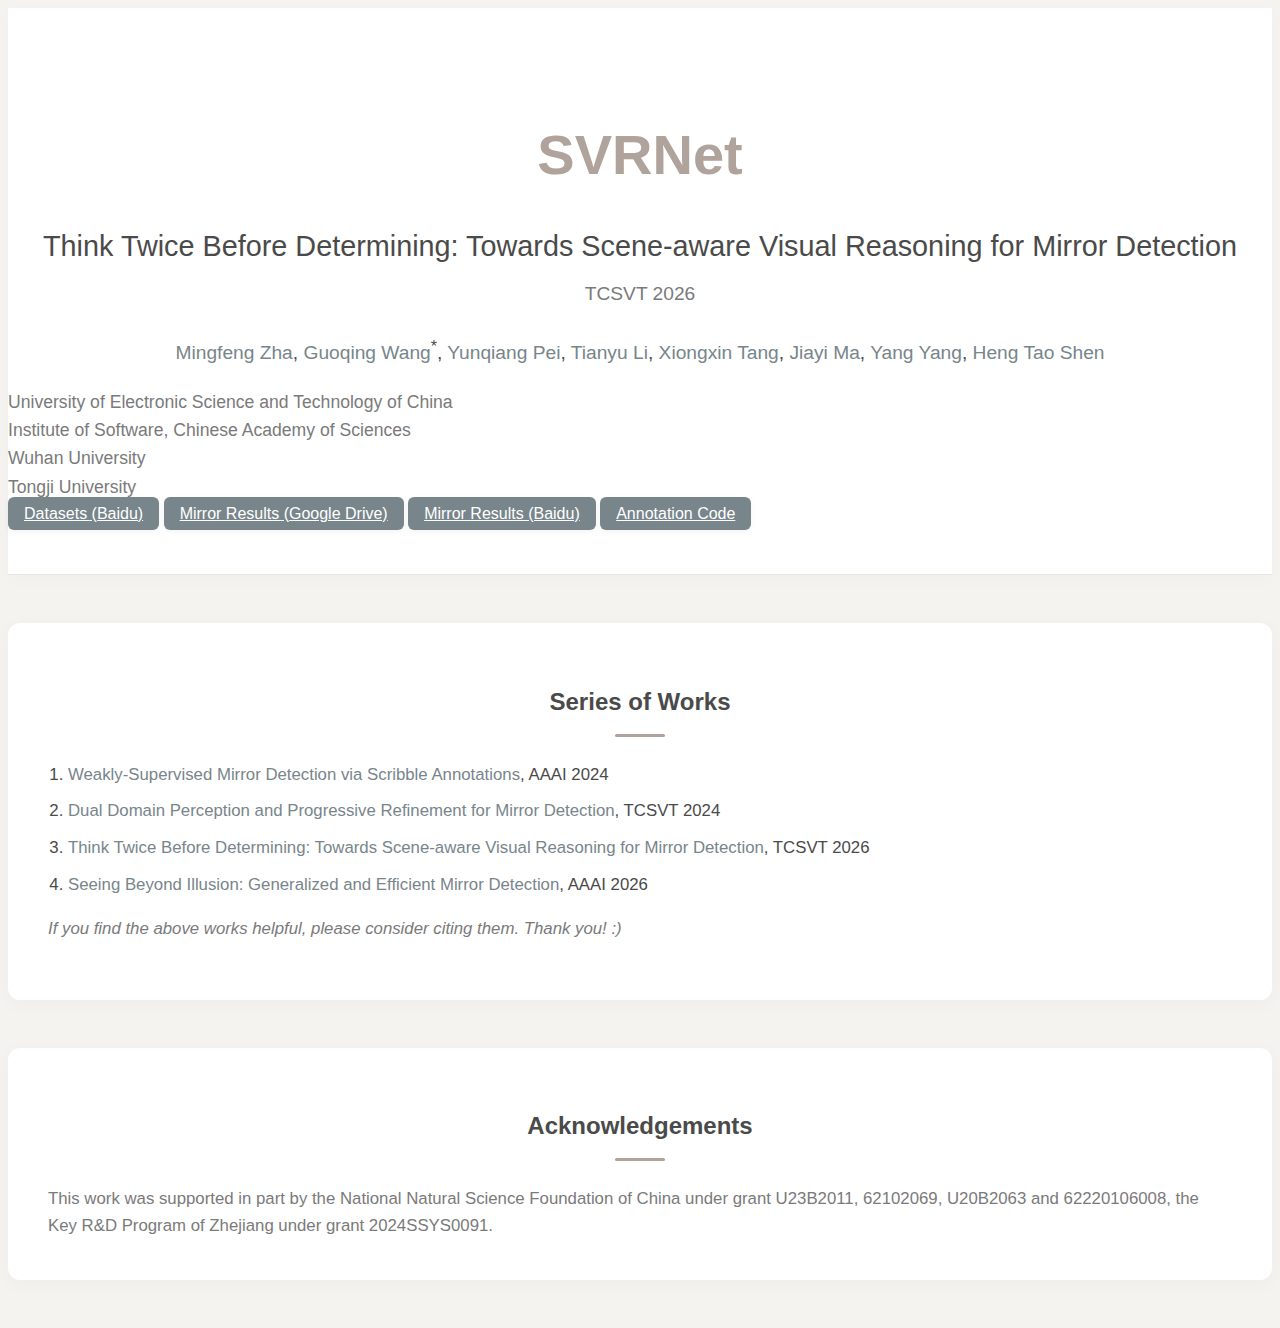
<file: project/SVRNet/index.html>
<!DOCTYPE html>
<html lang="en">
<head>
    <meta charset="utf-8">
    <meta http-equiv="X-UA-Compatible" content="IE=edge">
    <meta name="viewport" content="width=device-width, initial-scale=1">
    <meta name="description" content="Think Twice Before Determining: Towards Scene-aware Visual Reasoning for Mirror Detection">
    <meta name="author" content="Mingfeng Zha, Guoqing Wang, Yunqiang Pei, Tianyu Li, Xiongxin Tang, Jiayi Ma, Yang Yang, Heng Tao Shen">

    <title>Think Twice Before Determining: Towards Scene-aware Visual Reasoning for Mirror Detection</title>

    <link rel="stylesheet" href="https://stackpath.bootstrapcdn.com/bootstrap/4.5.0/css/bootstrap.min.css" integrity="sha384-9aIt2nRpC12Uk9gS9baDl411NQApFmC26EwAOH8WgZl5MYYxFfc+NcPb1dKGj7Sk" crossorigin="anonymous">

    <link rel="icon" href="img/tensorf_logo.ico" type="image/x-ico">

    <style>
        :root {
            /* Morandi Color Palette */
            --morandi-bg: #f4f3ef;          /* Soft warm grey/beige background */
            --morandi-surface: #ffffff;     /* Clean white for cards/jumbotron */
            --morandi-primary: #78858b;     /* Slate blue-grey for buttons/links */
            --morandi-primary-hover: #5d676b;
            --morandi-accent: #b0a39c;      /* Dusty warm grey/brown for bold highlights */
            --morandi-text: #4a4a4a;        /* Soft dark grey for main text */
            --morandi-text-light: #7a7a7a;
            --morandi-border: #e8e6e1;
        }

        body {
            background-color: var(--morandi-bg);
            color: var(--morandi-text);
            font-family: 'Segoe UI', Roboto, Helvetica, Arial, sans-serif;
            line-height: 1.6;
        }

        /* Header / Jumbotron */
        .jumbotron {
            background-color: var(--morandi-surface);
            box-shadow: 0 4px 20px rgba(0,0,0,0.02);
            padding-top: 4rem;
            padding-bottom: 3rem;
            border-bottom: 1px solid var(--morandi-border);
            margin-bottom: 3rem;
        }

        .nerf_title_v2 {
            text-align: center;
            font-size: 3.5rem;
            margin-bottom: 0.5rem;
        }

        .nerf_title_v2 strong {
            color: var(--morandi-accent);
            font-weight: 800;
        }

        .nerf_subheader_v2 {
            text-align: center;
            font-size: 1.8rem;
            color: var(--morandi-text);
            font-weight: 400;
            margin-bottom: 0.5rem;
        }

        h3.nerf_subheader_v2 {
            font-size: 1.2rem;
            color: var(--morandi-text-light);
            font-weight: 300;
            margin-top: 10px;
        }

        /* Authors & Affiliations */
        .authors {
            text-align: center;
            margin-top: 1.5rem;
        }

        .authors a {
            color: var(--morandi-primary);
            text-decoration: none;
            transition: color 0.2s ease;
        }

        .authors a:hover {
            color: var(--morandi-primary-hover);
            text-decoration: underline;
        }

        .affiliations p {
            font-size: 1.1rem;
            color: var(--morandi-text-light);
            margin: 0;
            font-weight: 400;
        }

        /* Buttons */
        .btn-primary {
            background-color: var(--morandi-primary);
            border-color: var(--morandi-primary);
            color: #fff;
            border-radius: 6px;
            font-weight: 500;
            padding: 8px 16px;
            transition: all 0.3s ease;
            box-shadow: 0 2px 6px rgba(0,0,0,0.05);
        }

        .btn-primary:hover, .btn-primary:focus, .btn-primary:active {
            background-color: var(--morandi-primary-hover) !important;
            border-color: var(--morandi-primary-hover) !important;
            transform: translateY(-2px);
            box-shadow: 0 4px 12px rgba(0,0,0,0.1) !important;
        }

        /* Content Section Card */
        .content-section {
            background-color: var(--morandi-surface);
            padding: 40px;
            border-radius: 12px;
            box-shadow: 0 4px 20px rgba(0,0,0,0.03);
            margin-bottom: 3rem;
        }

        .content-section h2 {
            color: var(--morandi-text);
            font-weight: 600;
            margin-bottom: 25px;
            text-align: center;
            position: relative;
            padding-bottom: 15px;
        }
        
        .content-section h2::after {
            content: "";
            position: absolute;
            bottom: 0;
            left: 50%;
            transform: translateX(-50%);
            width: 50px;
            height: 3px;
            background-color: var(--morandi-accent);
            border-radius: 2px;
        }

        .content-section a {
            color: var(--morandi-primary);
            text-decoration: none;
            font-weight: 500;
        }

        .content-section a:hover {
            color: var(--morandi-primary-hover);
            text-decoration: underline;
        }
        
        .works-list {
            font-size: 1.05rem;
            color: var(--morandi-text);
            padding-left: 20px;
        }
        
        .works-list li {
            margin-bottom: 10px;
        }
    </style>
</head>

<body>

<div class="jumbotron jumbotron-fluid">
    <div class="container text-center">
        <h1 class="nerf_title_v2"><strong>SVRNet</strong></h1>
        <h2 class="nerf_subheader_v2">Think Twice Before Determining: Towards Scene-aware Visual Reasoning for Mirror Detection</h2>
        <h3 class="nerf_subheader_v2">TCSVT 2026</h3>
        
        <div class="authors" style="font-size: 1.2rem; font-weight: 500;">
            <p>
                <a href="https://winter-flow.github.io/">Mingfeng Zha</a>,
                <a href="https://scholar.google.com/citations?user=V08v5OEAAAAJ&hl=en&oi=sra">Guoqing Wang</a><sup>*</sup>,
                <a href="https://scholar.google.com/citations?user=XzZSbxAAAAAJ&hl=en&oi=sra">Yunqiang Pei</a>,
                <a href="https://scholar.google.com/citations?user=6MUsCT4AAAAJ&hl=en&oi=sra">Tianyu Li</a>,
                <a href="https://teacher.ucas.ac.cn/~0066508">Xiongxin Tang</a>,
                <a href="https://scholar.google.com/citations?user=73trMQkAAAAJ&hl=en">Jiayi Ma</a>,
                <a href="https://cfm.uestc.edu.cn/~yangyang/">Yang Yang</a>,
                <a href="https://scholar.google.com.au/citations?user=krryaDkAAAAJ&hl=en">Heng Tao Shen</a>
            </p>
        </div>

        <div class="affiliations d-flex flex-column align-items-center gap-2 mt-3">
            <p>University of Electronic Science and Technology of China</p>
            <p>Institute of Software, Chinese Academy of Sciences</p>
            <p>Wuhan University</p>
            <p>Tongji University</p>
        </div>

        <div class="row justify-content-center mt-5">
            <div class="col-md-10">
                <div class="btn-group d-flex flex-wrap justify-content-center" role="group" aria-label="Links menu">
                    <a class="btn btn-primary m-1" href="https://pan.baidu.com/s/16joB-HNt4T5HZQbKzdTiAg?pwd=i5sc" target="_blank">Datasets (Baidu)</a>
                    <a class="btn btn-primary m-1" href="https://drive.google.com/drive/folders/1lxOWyNaGD1-qorEtFjdCgA2DUdo_Eue1?usp=drive_link" target="_blank">Mirror Results (Google Drive)</a>
                    <a class="btn btn-primary m-1" href="https://pan.baidu.com/s/1z1-yDhOKa69HeSHYQ8yhpg?pwd=22vl" target="_blank">Mirror Results (Baidu)</a>
                    <a class="btn btn-primary m-1" href="https://pan.baidu.com/s/1puGi9HmmWnRviY5a5OBZvw?pwd=yfi4" target="_blank">Annotation Code</a>
                </div>
            </div>
        </div>
    </div>
</div>

<div class="container">
    
    <div class="row">
        <div class="col-md-10 offset-md-1 content-section">
            <h2>Series of Works</h2>
            <ol class="works-list">
                <li><a href="https://ojs.aaai.org/index.php/AAAI/article/view/28521" target="_blank">Weakly-Supervised Mirror Detection via Scribble Annotations</a>, AAAI 2024</li>
                <li><a href="https://ieeexplore.ieee.org/abstract/document/10595128" target="_blank">Dual Domain Perception and Progressive Refinement for Mirror Detection</a>, TCSVT 2024</li>
                <li><a href="https://winter-flow.github.io/project/SVRNet" target="_blank">Think Twice Before Determining: Towards Scene-aware Visual Reasoning for Mirror Detection</a>, TCSVT 2026</li>
                <li><a href="https://winter-flow.github.io/project/MirrorSAM" target="_blank">Seeing Beyond Illusion: Generalized and Efficient Mirror Detection</a>, AAAI 2026</li>
            </ol>
            <p class="text-center mt-4" style="font-size: 1.05rem; color: var(--morandi-text-light); font-style: italic;">
                If you find the above works helpful, please consider citing them. Thank you! :) 
            </p>
        </div>
    </div>

    <div class="row">
        <div class="col-md-10 offset-md-1 content-section">
            <h2>Acknowledgements</h2>
            <p class="text-center" style="font-size: 1.05em; color: var(--morandi-text-light); margin-bottom: 0;">
                This work was supported in part by the National Natural Science Foundation of China under grant U23B2011, 62102069, U20B2063 and 62220106008, the Key R&D Program of Zhejiang under grant 2024SSYS0091.
            </p>
        </div>
    </div>

</div>

<script src="https://code.jquery.com/jquery-3.5.1.slim.min.js" integrity="sha384-DfXdz2htPH0lsSSs5nCTpuj/zy4C+OGpamoFVy38MVBnE+IbbVYUew+OrCXaRkfj" crossorigin="anonymous"></script>
<script src="https://cdn.jsdelivr.net/npm/popper.js@1.16.0/dist/umd/popper.min.js" integrity="sha384-Q6E9RHvbIyZFJoft+2mJbHaEWldlvI9IOYy5n3zV9zzTtmI3UksdQRVvoxMfooAo" crossorigin="anonymous"></script>
<script src="https://stackpath.bootstrapcdn.com/bootstrap/4.5.0/js/bootstrap.min.js" integrity="sha384-OgVRvuATP1z7JjHLkuOU7Xw704+h835Lr+6QL9UvYjZE3Ipu6Tp75j7Bh/kR0JKI" crossorigin="anonymous"></script>

</body>
</html>
</file>
<file: project/GMD/offcanvas.css>
/*
 * Style tweaks
 * --------------------------------------------------
 */
@import  url("https://maxcdn.bootstrapcdn.com/bootstrap/4.0.0/css/bootstrap.min.css");
@import  url("https://uploads-ssl.webflow.com/51e0d73d83d06baa7a00000f/css/matthewtancik.webflow.3d5d1738d.min.css");
html,
body {
  overflow-x: hidden;  /*Prevent scroll on narrow devices */
  padding-top: 30px;
    text-align: justify;
}
footer {
  padding: 10px 0;
}
.authors {
  font-size: 20px;
}
/*.container {
  max-width: 768px;
}*/
.container {
  max-width: 1000px;
}
p {
  font-size: 16px;
  /*padding-bottom: 20px;*/
}

li {
  font-size: 16px;
}

s2 {
    text-align: center;
    align: center;
    font-size: 36px;
}

.jumbotron{
    text-align: center;
}

.btn {
    font-size: 18px;
}

.btn-disabled {
    /*background-color: #f4f4f4;*/
}

.jumbotron h2 {
  font-size: 36px;
}

.section {
  padding-top: 30px;
}

.center{
  display: block;
  margin-left: auto;
  margin-right: auto;
}

.vcontainer {
    position: relative;
    width: 100%;
    height: 0;
    padding-bottom: 56.25%;
}
.video {
    position: absolute;
    top: 0;
    left: 0;
    width: 100%;
    height: 100%;
}

.gif {
    padding:10px;
    display: block;
    margin-left: auto;
    margin-right: auto;
    text-align: center;
}

.caption {
  width:75%; 
  font-size:14px
}

.bibtexsection {
  font-family: "Courier",monospace;
  font-size:16px;
  white-space:pre;
  background-color: #f4f4f4;
      margin-left: auto;
    margin-right: auto;
  text-align:left;
}

.canvas-row canvas {
  max-width:100%;
}

.padding-0{
    padding-right:0;
    padding-left:0;
}

.vspace-top {
    margin-top: 30px;
}
</file>
<file: project/HEHP/offcanvas.css>
/*
 * Style tweaks
 * --------------------------------------------------
 */
@import  url("https://maxcdn.bootstrapcdn.com/bootstrap/4.0.0/css/bootstrap.min.css");
@import  url("https://uploads-ssl.webflow.com/51e0d73d83d06baa7a00000f/css/matthewtancik.webflow.3d5d1738d.min.css");
html,
body {
  overflow-x: hidden;  /*Prevent scroll on narrow devices */
  padding-top: 30px;
    text-align: justify;
}
footer {
  padding: 10px 0;
}
.authors {
  font-size: 20px;
}
/*.container {
  max-width: 768px;
}*/
.container {
  max-width: 1000px;
}
p {
  font-size: 16px;
  /*padding-bottom: 20px;*/
}

li {
  font-size: 16px;
}

s2 {
    text-align: center;
    align: center;
    font-size: 36px;
}

.jumbotron{
    text-align: center;
}

.btn {
    font-size: 18px;
}

.btn-disabled {
    /*background-color: #f4f4f4;*/
}

.jumbotron h2 {
  font-size: 36px;
}

.section {
  padding-top: 30px;
}

.center{
  display: block;
  margin-left: auto;
  margin-right: auto;
}

.vcontainer {
    position: relative;
    width: 100%;
    height: 0;
    padding-bottom: 56.25%;
}
.video {
    position: absolute;
    top: 0;
    left: 0;
    width: 100%;
    height: 100%;
}

.gif {
    padding:10px;
    display: block;
    margin-left: auto;
    margin-right: auto;
    text-align: center;
}

.caption {
  width:75%; 
  font-size:14px
}

.bibtexsection {
  font-family: "Courier",monospace;
  font-size:16px;
  white-space:pre;
  background-color: #f4f4f4;
      margin-left: auto;
    margin-right: auto;
  text-align:left;
}

.canvas-row canvas {
  max-width:100%;
}

.padding-0{
    padding-right:0;
    padding-left:0;
}

.vspace-top {
    margin-top: 30px;
}
</file>
<file: project/ICL/offcanvas.css>
/*
 * Style tweaks
 * --------------------------------------------------
 */
@import  url("https://maxcdn.bootstrapcdn.com/bootstrap/4.0.0/css/bootstrap.min.css");
@import  url("https://uploads-ssl.webflow.com/51e0d73d83d06baa7a00000f/css/matthewtancik.webflow.3d5d1738d.min.css");
html,
body {
  overflow-x: hidden;  /*Prevent scroll on narrow devices */
  padding-top: 30px;
    text-align: justify;
}
footer {
  padding: 10px 0;
}
.authors {
  font-size: 20px;
}
/*.container {
  max-width: 768px;
}*/
.container {
  max-width: 1000px;
}
p {
  font-size: 16px;
  /*padding-bottom: 20px;*/
}

li {
  font-size: 16px;
}

s2 {
    text-align: center;
    align: center;
    font-size: 36px;
}

.jumbotron{
    text-align: center;
}

.btn {
    font-size: 18px;
}

.btn-disabled {
    /*background-color: #f4f4f4;*/
}

.jumbotron h2 {
  font-size: 36px;
}

.section {
  padding-top: 30px;
}

.center{
  display: block;
  margin-left: auto;
  margin-right: auto;
}

.vcontainer {
    position: relative;
    width: 100%;
    height: 0;
    padding-bottom: 56.25%;
}
.video {
    position: absolute;
    top: 0;
    left: 0;
    width: 100%;
    height: 100%;
}

.gif {
    padding:10px;
    display: block;
    margin-left: auto;
    margin-right: auto;
    text-align: center;
}

.caption {
  width:75%; 
  font-size:14px
}

.bibtexsection {
  font-family: "Courier",monospace;
  font-size:16px;
  white-space:pre;
  background-color: #f4f4f4;
      margin-left: auto;
    margin-right: auto;
  text-align:left;
}

.canvas-row canvas {
  max-width:100%;
}

.padding-0{
    padding-right:0;
    padding-left:0;
}

.vspace-top {
    margin-top: 30px;
}
</file>
<file: project/OICL/offcanvas.css>
/*
 * Style tweaks
 * --------------------------------------------------
 */
@import  url("https://maxcdn.bootstrapcdn.com/bootstrap/4.0.0/css/bootstrap.min.css");
@import  url("https://uploads-ssl.webflow.com/51e0d73d83d06baa7a00000f/css/matthewtancik.webflow.3d5d1738d.min.css");
html,
body {
  overflow-x: hidden;  /*Prevent scroll on narrow devices */
  padding-top: 30px;
    text-align: justify;
}
footer {
  padding: 10px 0;
}
.authors {
  font-size: 20px;
}
/*.container {
  max-width: 768px;
}*/
.container {
  max-width: 1000px;
}
p {
  font-size: 16px;
  /*padding-bottom: 20px;*/
}

li {
  font-size: 16px;
}

s2 {
    text-align: center;
    align: center;
    font-size: 36px;
}

.jumbotron{
    text-align: center;
}

.btn {
    font-size: 18px;
}

.btn-disabled {
    /*background-color: #f4f4f4;*/
}

.jumbotron h2 {
  font-size: 36px;
}

.section {
  padding-top: 30px;
}

.center{
  display: block;
  margin-left: auto;
  margin-right: auto;
}

.vcontainer {
    position: relative;
    width: 100%;
    height: 0;
    padding-bottom: 56.25%;
}
.video {
    position: absolute;
    top: 0;
    left: 0;
    width: 100%;
    height: 100%;
}

.gif {
    padding:10px;
    display: block;
    margin-left: auto;
    margin-right: auto;
    text-align: center;
}

.caption {
  width:75%; 
  font-size:14px
}

.bibtexsection {
  font-family: "Courier",monospace;
  font-size:16px;
  white-space:pre;
  background-color: #f4f4f4;
      margin-left: auto;
    margin-right: auto;
  text-align:left;
}

.canvas-row canvas {
  max-width:100%;
}

.padding-0{
    padding-right:0;
    padding-left:0;
}

.vspace-top {
    margin-top: 30px;
}
</file>
